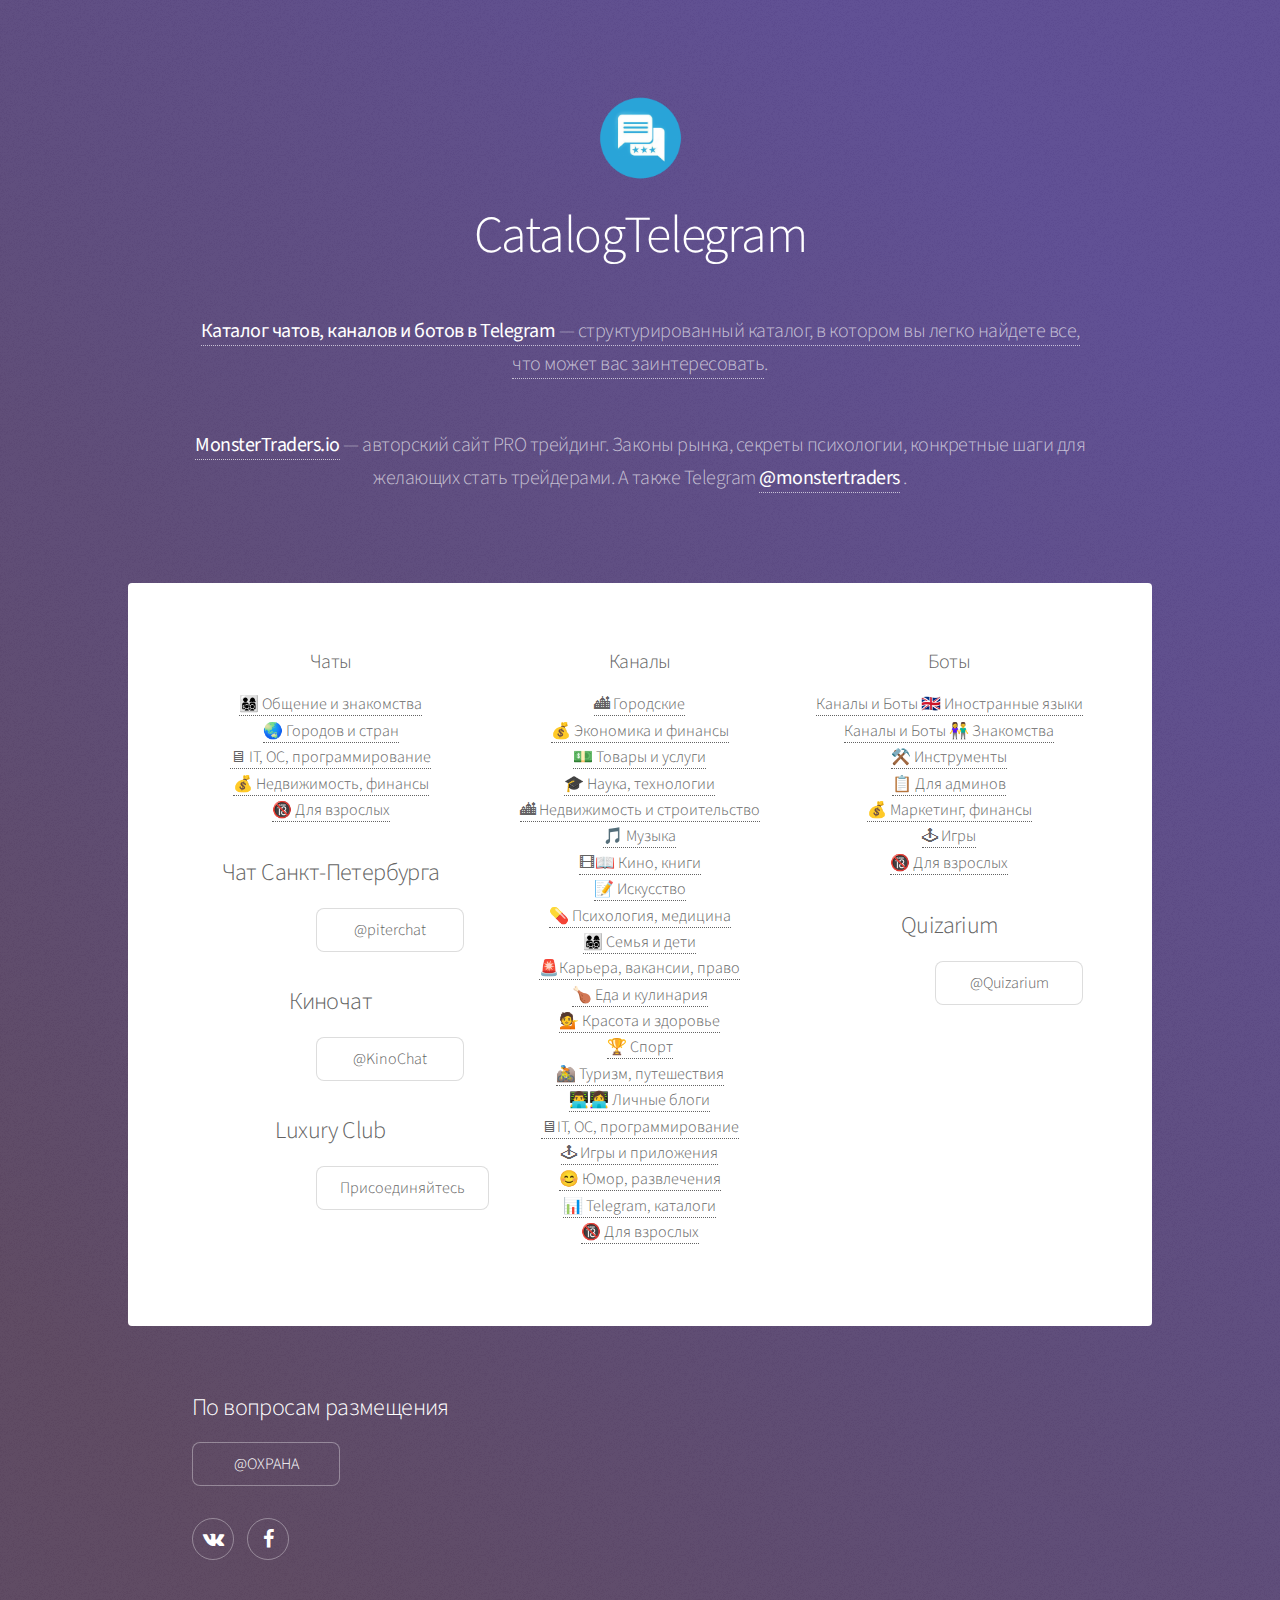
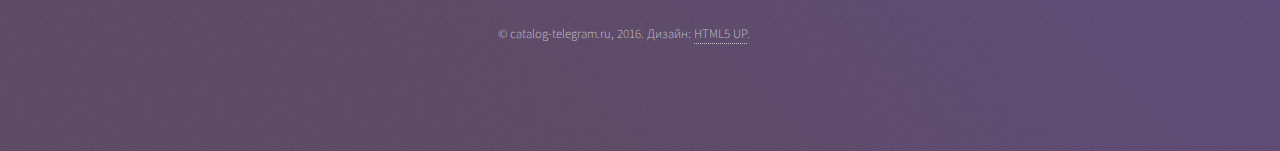
<file: index.html>
<!DOCTYPE HTML>
<!--
	Stellar by HTML5 UP
	html5up.net | @ajlkn
	Free for personal and commercial use under the CCA 3.0 license (html5up.net/license)

	Creared by @d00ker
-->
<html>
	<head>
		<title>Каталог чатов, каналов и ботов в Telegram</title>
		<meta charset="utf-8" />
		<meta name="viewport" content="width=device-width, initial-scale=1" />
		<meta name="yandex-verification" content="935786bd27b15aab" />
		<meta name="description" content="Каталог чатов каналов ботов Telegram">
		<link rel="shortcut icon" href="images/favicon.png" type="image/png">
		<!--[if lte IE 8]><script src="assets/js/ie/html5shiv.js"></script><![endif]-->
		<link rel="stylesheet" href="assets/css/main.css" />
		<!--[if lte IE 9]><link rel="stylesheet" href="assets/css/ie9.css" /><![endif]-->
		<!--[if lte IE 8]><link rel="stylesheet" href="assets/css/ie8.css" /><![endif]-->
	</head>
	<body>

		<!-- Wrapper -->
			<div id="wrapper">

				<!-- Header -->
					<header id="header" class="alt">
						<span class="logo"><img src="images/logo.png" alt="" width="85" /></span>
						<h1>CatalogTelegram</h1>
								<footer class="major">
									<p><a href="tg://resolve?domain=CatalogTelegram" target="_blank"><strong>Каталог чатов, каналов и ботов в Telegram</strong> &mdash; структурированный каталог, в котором вы легко найдете все, что может вас заинтересовать</a>.</p>
									<!-- <ul class="actions">
										<li><a href="tg://resolve?domain=CatalogTelegram" class="button" target="_blank">tg://resolve?domain=CatalogTelegram</a></li>
									</ul> -->
								</footer>
								<footer class="major">
									<p><a href="http://MonsterTraders.io" target="_blank"><strong>MonsterTraders.io</strong></a> — авторский сайт PRO трейдинг. Законы рынка, секреты психологии, конкретные шаги для желающих стать трейдерами. А также Telegram <a href="tg://resolve?domain=monstertraders" target="_blank"><strong>@monstertraders</strong></a> .</p>
									<!-- <ul class="actions">
										<li><a href="http://MonsterTraders.io" class="button" target="_blank">http://MonsterTraders.io</a></li>
									</ul> -->
								</footer>											
				</header>
				
				<!-- Main -->
					<div id="main">

						<!-- First Section -->
							<section id="first" class="main special">
								<ul class="features">
									<li>
										<!-- <span class="icon major style1 fa-code"></span> -->
										<h3>Чаты</h3>
										<p>
											<span class="features_item">
												<a class="wb_button" href="tg://resolve?domain=CatalogTelegram05" target="_blank"><span>👨‍👩‍👧‍👦 Общение и знакомства</span></a>
											</span>
											<span class="features_item">
												<a class="wb_button" href="tg://resolve?domain=CatalogTelegram02" target="_blank"><span>🌏 Городов и стран</span></a>
											</span>
											<span class="features_item">
												<a class="wb_button" href="tg://resolve?domain=CatalogTelegram03" target="_blank"><span>🖥 IT, ОС, программирование</span></a>
											</span>
											<span class="features_item">
												<a class="wb_button" href="tg://resolve?domain=CatalogTelegram10" target="_blank"><span>💰 Недвижимость, финансы</span></a>
											</span>
											<span class="features_item">
												<a class="wb_button" href="tg://resolve?domain=CatalogTelegram59" target="_blank"><span>🔞 Для взрослых</span></a>
											</span>																			
						<section>
							<h2>Чат Санкт-Петербурга</h2>
							<!-- <p><a href="tg://resolve?domain=piterchat" title="@piterchat">piterchat</a></p> -->
							<ul class="actions">
								<li><a href="tg://resolve?domain=piterchat" class="button" title="@piterchat" target="_blank">@piterchat</a></li>
							</a>
						</section>						
						<section>
							<h2>Киночат</h2>
							<!-- <p><a href="https://t.me/KinoChat" title="@KinoChat">KinoChat</a></p> -->
							<ul class="actions">
								<li><a href="https://t.me/KinoChat" class="button" title="@KinoChat" target="_blank">@KinoChat</a></li>
							</a>
						</section>					
						<section>
							<h2>Luxury Club</h2>
							<!-- <p><a href="https://t.me/+wzTqRELJibY0MmVi" title="Присоединяйтесь">Присоединяйтесь</a></p> -->
							<ul class="actions">
								<li><a href="https://t.me/+wzTqRELJibY0MmVi" class="button" title="Присоединяйтесь" target="_blank">Присоединяйтесь</a></li>
							</a>
						</section>														
										</p>
									</li>
									<li>
										<!-- <span class="icon major style3 fa-copy"></span> -->
										<h3>Каналы</h3>
										<p>
											<span class="features_item">
												<a class="wb_button" href="tg://resolve?domain=CatalogTelegram51" target="_blank"><span>🏙 Городские</span></a>
											</span>
											<span class="features_item">
												<a class="wb_button" href="tg://resolve?domain=CatalogTelegram27" target="_blank"><span>💰 Экономика и финансы</span></a>
											</span>
											<span class="features_item">
												<a class="wb_button" href="tg://resolve?domain=CatalogTelegram33" target="_blank"><span>💵 Товары и услуги</span></a>
											</span>
											<span class="features_item">
												<a class="wb_button" href="tg://resolve?domain=CatalogTelegram34" target="_blank"><span>🎓 Наука, технологии</span></a>
											</span>
											<span class="features_item">
												<a class="wb_button" href="tg://resolve?domain=CatalogTelegram18" target="_blank"><span>🏙 Недвижимость и строительство</span></a>
											</span>
											<span class="features_item">
												<a class="wb_button" href="tg://resolve?domain=CatalogTelegram20" target="_blank"><span>🎵 Музыка</span></a>
											</span>
											<span class="features_item">
												<a class="wb_button" href="tg://resolve?domain=CatalogTelegram21" target="_blank"><span>🎞📖 Кино, книги</span></a>
											</span>
											<span class="features_item">
												<a class="wb_button" href="tg://resolve?domain=CatalogTelegram32" target="_blank"><span>📝 Искусство</span></a>
											</span>
											<span class="features_item">
												<a class="wb_button" href="tg://resolve?domain=CatalogTelegram53" target="_blank"><span>💊 Психология, медицина</span></a>
											</span>
											<span class="features_item">
												<a class="wb_button" href="tg://resolve?domain=CatalogTelegram57" target="_blank"><span>👨‍👩‍👧‍👦 Семья и дети </span></a>
											</span>
											<span class="features_item">
												<a class="wb_button" href="tg://resolve?domain=CatalogTelegram38" target="_blank"><span>🚨Карьера, вакансии, право </span></a>
											</span>
											<span class="features_item">
												<a class="wb_button" href="tg://resolve?domain=CatalogTelegram35" target="_blank"><span>🍗 Еда и кулинария</span></a>
											</span>
											<span class="features_item">
												<a class="wb_button" href="tg://resolve?domain=CatalogTelegram37" target="_blank"><span>💁 Красота и здоровье</span></a>
											</span>
											<span class="features_item">
												<a class="wb_button" href="tg://resolve?domain=CatalogTelegram26" target="_blank"><span>🏆 Спорт</span></a>
											</span>
											<span class="features_item">
												<a class="wb_button" href="tg://resolve?domain=CatalogTelegram25" target="_blank"><span>🚵 Туризм, путешествия</span></a>
											</span>
											<span class="features_item">
												<a class="wb_button" href="tg://resolve?domain=CatalogTelegram54" target="_blank"><span>👨‍💻👩‍💻 Личные блоги </span></a>
											</span>
											<span class="features_item">
												<a class="wb_button" href="tg://resolve?domain=CatalogTelegram17" target="_blank"><span>🖥IT, ОС, программирование</span></a>
											</span>
											<span class="features_item">
												<a class="wb_button" href="tg://resolve?domain=CatalogTelegram19" target="_blank"><span>🕹 Игры и приложения</span></a>
											</span>
											<span class="features_item">
												<a class="wb_button" href="tg://resolve?domain=CatalogTelegram24" target="_blank"><span>😊 Юмор, развлечения </span></a>
											</span>
											<span class="features_item">
												<a class="wb_button" href="tg://resolve?domain=CatalogTelegram29" target="_blank"><span>📊 Telegram, каталоги</span></a>
											</span>
											<span class="features_item">
												<a class="wb_button" href="tg://resolve?domain=CatalogTelegram59" target="_blank"><span>🔞 Для взрослых</span></a>
											</span>													
											</p>
									</li>
									<li>
										<!-- <span class="icon major style5 fa-diamond"></span> -->
										<h3>Боты</h3>
										<p>
											<span class="features_item">
												<a class="wb_button" href="tg://resolve?domain=CatalogTelegram28" target="_blank"><span>Каналы и Боты 🇬🇧 Иностранные языки</span></a>
											</span>
											<span class="features_item">
												<a class="wb_button" href="tg://resolve?domain=CatalogTelegram36" target="_blank"><span>Каналы и Боты 👫 Знакомства</span></a>
											</span>
											<span class="features_item">
												<a class="wb_button" href="tg://resolve?domain=CatalogTelegram46" target="_blank"><span>⚒️ Инструменты</span></a>
											</span>
											<span class="features_item">
												<a class="wb_button" href="tg://resolve?domain=CatalogTelegram44" target="_blank"><span>📋 Для админов</span></a>
											</span>
											<span class="features_item">
												<a class="wb_button" href="tg://resolve?domain=CatalogTelegram48" target="_blank"><span>💰 Маркетинг, финансы</span></a>
											</span>
											<span class="features_item">
												<a class="wb_button" href="tg://resolve?domain=CatalogTelegram40" target="_blank"><span>🕹 Игры</span></a>
											</span>
											<span class="features_item">
												<a class="wb_button" href="tg://resolve?domain=CatalogTelegram59" target="_blank"><span>🔞 Для взрослых</span></a>
											</span>
						<section>
							<h2>Quizarium</h2>
							<!-- <p><a href="https://t.me/Quizarium" title="@Quizarium">Quizarium</a></p> -->
							<ul class="actions">
								<li><a href="https://t.me/Quizarium" class="button" title="@Quizarium" target="_blank">@Quizarium</a></li>
							</a>
						</section>											
										</p>
									</li>
								</ul>
							</section>

					</div>

				<!-- Footer -->
					<footer id="footer">
						<section>
							<h2>По вопросам размещения</h2>
							<!-- <p><a href="tg://resolve?domain=OXPAHA" title="@OXPAHA">@OXPAHA</a></p> -->
							<ul class="actions">
								<li><a href="tg://resolve?domain=OXPAHA" class="button" title="@OXPAHA" target="_blank">@OXPAHA</a></li>
							</ul>
							<ul class="icons">
								<li><a href="https://vk.com/catalogtelegram" class="icon fa-vk alt" target="_blank"><span class="label">VK</span></a></li>
								<li><a href="#" class="icon fa-facebook alt"><span class="label">Facebook</span></a></li>
							</ul>
						</section>
						<p class="copyright">&copy; catalog-telegram.ru, 2016. Дизайн: <a href="https://html5up.net">HTML5 UP</a>.</p>
					</footer>

			</div>

		<!-- Scripts -->
			<script src="assets/js/jquery.min.js"></script>
			<script src="assets/js/jquery.scrollex.min.js"></script>
			<script src="assets/js/jquery.scrolly.min.js"></script>
			<script src="assets/js/skel.min.js"></script>
			<script src="assets/js/util.js"></script>
			<!--[if lte IE 8]><script src="assets/js/ie/respond.min.js"></script><![endif]-->
			<script src="assets/js/main.js"></script>
			<!-- Yandex.Metrika counter -->
			<script type="text/javascript">
			    (function (d, w, c) {
			        (w[c] = w[c] || []).push(function() {
			            try {
			                w.yaCounter38374205 = new Ya.Metrika({
			                    id:38374205,
			                    clickmap:true,
			                    trackLinks:true,
			                    accurateTrackBounce:true,
			                    webvisor:true
			                });
			            } catch(e) { }
			        });

			        var n = d.getElementsByTagName("script")[0],
			            s = d.createElement("script"),
			            f = function () { n.parentNode.insertBefore(s, n); };
			        s.type = "text/javascript";
			        s.async = true;
			        s.src = "https://mc.yandex.ru/metrika/watch.js";

			        if (w.opera == "[object Opera]") {
			            d.addEventListener("DOMContentLoaded", f, false);
			        } else { f(); }
			    })(document, window, "yandex_metrika_callbacks");
			</script>
			<noscript><div><img src="https://mc.yandex.ru/watch/38374205" style="position:absolute; left:-9999px;" alt="" /></div></noscript>
			<!-- /Yandex.Metrika counter -->
	</body>
</html>
</file>
<file: assets/css/ie9.css>
/*
	Stellar by HTML5 UP
	html5up.net | @ajlkn
	Free for personal and commercial use under the CCA 3.0 license (html5up.net/license)
*/

/* Spotlight */

	.spotlight:after {
		content: '';
		display: block;
		clear: both;
	}

	.spotlight .content {
		float: left;
		width: 60%;
	}

	.spotlight .image {
		float: left;
	}

/* Features */

	.features:after {
		content: '';
		display: block;
		clear: both;
	}

	.features li {
		float: left;
	}

/* Statistics */

	.statistics {
		display: inline-block;
		width: auto;
	}

		.statistics:after {
			content: '';
			display: block;
			clear: both;
		}

		.statistics li {
			float: left;
			padding: 1.5em 2.5em;
		}

/* Footer */

	#footer > * {
		float: left;
	}

	#footer .copyright {
		clear: both;
	}
</file>
<file: assets/css/ie8.css>
/*
	Stellar by HTML5 UP
	html5up.net | @ajlkn
	Free for personal and commercial use under the CCA 3.0 license (html5up.net/license)
*/

/* Type */

	body {
		color: #ffffff;
	}

/* Button */

	.button {
		position: relative;
		border: solid 1px !important;
	}

		.button.special {
			border: none !important;
		}

/* Icon */

	.icon.major {
		-ms-behavior: url("assets/js/ie/PIE.htc");
	}

		.icon.major:before {
			font-size: 4em;
			border: 0;
		}

/* Spotlight */

	.spotlight .image {
		position: relative;
		-ms-behavior: url("assets/js/ie/PIE.htc");
	}

		.spotlight .image img {
			position: relative;
			-ms-behavior: url("assets/js/ie/PIE.htc");
		}

/* Features */

	.features li {
		width: 29%;
	}

/* Footer */

	#footer > * {
		width: 50%;
		margin-left: 0;
	}

/* Main */

	#main > .main > .image.main:first-child {
		margin-top: 0;
		margin-left: 0;
		width: 100%;
	}
</file>
<file: assets/css/main.css>
@import url(font-awesome.min.css);
@import "https://fonts.googleapis.com/css?family=Source+Sans+Pro:300,400";

/*
	Stellar by HTML5 UP
	html5up.net | @ajlkn
	Free for personal and commercial use under the CCA 3.0 license (html5up.net/license)
*/

/* Reset */

	html, body, div, span, applet, object, iframe, h1, h2, h3, h4, h5, h6, p, blockquote, pre, a, abbr, acronym, address, big, cite, code, del, dfn, em, img, ins, kbd, q, s, samp, small, strike, strong, sub, sup, tt, var, b, u, i, center, dl, dt, dd, ol, ul, li, fieldset, form, label, legend, table, caption, tbody, tfoot, thead, tr, th, td, article, aside, canvas, details, embed, figure, figcaption, footer, header, hgroup, menu, nav, output, ruby, section, summary, time, mark, audio, video {
		margin: 0;
		padding: 0;
		border: 0;
		font-size: 100%;
		font: inherit;
		vertical-align: baseline;
	}

	article, aside, details, figcaption, figure, footer, header, hgroup, menu, nav, section {
		display: block;
	}

	body {
		line-height: 1;
	}

	ol, ul {
		list-style: none;
	}

	blockquote, q {
		quotes: none;
	}

	blockquote:before, blockquote:after, q:before, q:after {
		content: '';
		content: none;
	}

	table {
		border-collapse: collapse;
		border-spacing: 0;
	}

	body {
		-webkit-text-size-adjust: none;
	}

/* Box Model */

	*, *:before, *:after {
		-moz-box-sizing: border-box;
		-webkit-box-sizing: border-box;
		box-sizing: border-box;
	}

/* Grid */

	.row {
		border-bottom: solid 1px transparent;
		-moz-box-sizing: border-box;
		-webkit-box-sizing: border-box;
		box-sizing: border-box;
	}

	.row > * {
		float: left;
		-moz-box-sizing: border-box;
		-webkit-box-sizing: border-box;
		box-sizing: border-box;
	}

	.row:after, .row:before {
		content: '';
		display: block;
		clear: both;
		height: 0;
	}

	.row.uniform > * > :first-child {
		margin-top: 0;
	}

	.row.uniform > * > :last-child {
		margin-bottom: 0;
	}

	.row.\30 \25 > * {
		padding: 0 0 0 0em;
	}

	.row.\30 \25 {
		margin: 0 0 -1px 0em;
	}

	.row.uniform.\30 \25 > * {
		padding: 0em 0 0 0em;
	}

	.row.uniform.\30 \25 {
		margin: 0em 0 -1px 0em;
	}

	.row > * {
		padding: 0 0 0 1.5em;
	}

	.row {
		margin: 0 0 -1px -1.5em;
	}

	.row.uniform > * {
		padding: 1.5em 0 0 1.5em;
	}

	.row.uniform {
		margin: -1.5em 0 -1px -1.5em;
	}

	.row.\32 00\25 > * {
		padding: 0 0 0 3em;
	}

	.row.\32 00\25 {
		margin: 0 0 -1px -3em;
	}

	.row.uniform.\32 00\25 > * {
		padding: 3em 0 0 3em;
	}

	.row.uniform.\32 00\25 {
		margin: -3em 0 -1px -3em;
	}

	.row.\31 50\25 > * {
		padding: 0 0 0 2.25em;
	}

	.row.\31 50\25 {
		margin: 0 0 -1px -2.25em;
	}

	.row.uniform.\31 50\25 > * {
		padding: 2.25em 0 0 2.25em;
	}

	.row.uniform.\31 50\25 {
		margin: -2.25em 0 -1px -2.25em;
	}

	.row.\35 0\25 > * {
		padding: 0 0 0 0.75em;
	}

	.row.\35 0\25 {
		margin: 0 0 -1px -0.75em;
	}

	.row.uniform.\35 0\25 > * {
		padding: 0.75em 0 0 0.75em;
	}

	.row.uniform.\35 0\25 {
		margin: -0.75em 0 -1px -0.75em;
	}

	.row.\32 5\25 > * {
		padding: 0 0 0 0.375em;
	}

	.row.\32 5\25 {
		margin: 0 0 -1px -0.375em;
	}

	.row.uniform.\32 5\25 > * {
		padding: 0.375em 0 0 0.375em;
	}

	.row.uniform.\32 5\25 {
		margin: -0.375em 0 -1px -0.375em;
	}

	.\31 2u, .\31 2u\24 {
		width: 100%;
		clear: none;
		margin-left: 0;
	}

	.\31 1u, .\31 1u\24 {
		width: 91.6666666667%;
		clear: none;
		margin-left: 0;
	}

	.\31 0u, .\31 0u\24 {
		width: 83.3333333333%;
		clear: none;
		margin-left: 0;
	}

	.\39 u, .\39 u\24 {
		width: 75%;
		clear: none;
		margin-left: 0;
	}

	.\38 u, .\38 u\24 {
		width: 66.6666666667%;
		clear: none;
		margin-left: 0;
	}

	.\37 u, .\37 u\24 {
		width: 58.3333333333%;
		clear: none;
		margin-left: 0;
	}

	.\36 u, .\36 u\24 {
		width: 50%;
		clear: none;
		margin-left: 0;
	}

	.\35 u, .\35 u\24 {
		width: 41.6666666667%;
		clear: none;
		margin-left: 0;
	}

	.\34 u, .\34 u\24 {
		width: 33.3333333333%;
		clear: none;
		margin-left: 0;
	}

	.\33 u, .\33 u\24 {
		width: 25%;
		clear: none;
		margin-left: 0;
	}

	.\32 u, .\32 u\24 {
		width: 16.6666666667%;
		clear: none;
		margin-left: 0;
	}

	.\31 u, .\31 u\24 {
		width: 8.3333333333%;
		clear: none;
		margin-left: 0;
	}

	.\31 2u\24 + *,
	.\31 1u\24 + *,
	.\31 0u\24 + *,
	.\39 u\24 + *,
	.\38 u\24 + *,
	.\37 u\24 + *,
	.\36 u\24 + *,
	.\35 u\24 + *,
	.\34 u\24 + *,
	.\33 u\24 + *,
	.\32 u\24 + *,
	.\31 u\24 + * {
		clear: left;
	}

	.\-11u {
		margin-left: 91.66667%;
	}

	.\-10u {
		margin-left: 83.33333%;
	}

	.\-9u {
		margin-left: 75%;
	}

	.\-8u {
		margin-left: 66.66667%;
	}

	.\-7u {
		margin-left: 58.33333%;
	}

	.\-6u {
		margin-left: 50%;
	}

	.\-5u {
		margin-left: 41.66667%;
	}

	.\-4u {
		margin-left: 33.33333%;
	}

	.\-3u {
		margin-left: 25%;
	}

	.\-2u {
		margin-left: 16.66667%;
	}

	.\-1u {
		margin-left: 8.33333%;
	}

	@media screen and (max-width: 1680px) {

		.row > * {
			padding: 0 0 0 1.5em;
		}

		.row {
			margin: 0 0 -1px -1.5em;
		}

		.row.uniform > * {
			padding: 1.5em 0 0 1.5em;
		}

		.row.uniform {
			margin: -1.5em 0 -1px -1.5em;
		}

		.row.\32 00\25 > * {
			padding: 0 0 0 3em;
		}

		.row.\32 00\25 {
			margin: 0 0 -1px -3em;
		}

		.row.uniform.\32 00\25 > * {
			padding: 3em 0 0 3em;
		}

		.row.uniform.\32 00\25 {
			margin: -3em 0 -1px -3em;
		}

		.row.\31 50\25 > * {
			padding: 0 0 0 2.25em;
		}

		.row.\31 50\25 {
			margin: 0 0 -1px -2.25em;
		}

		.row.uniform.\31 50\25 > * {
			padding: 2.25em 0 0 2.25em;
		}

		.row.uniform.\31 50\25 {
			margin: -2.25em 0 -1px -2.25em;
		}

		.row.\35 0\25 > * {
			padding: 0 0 0 0.75em;
		}

		.row.\35 0\25 {
			margin: 0 0 -1px -0.75em;
		}

		.row.uniform.\35 0\25 > * {
			padding: 0.75em 0 0 0.75em;
		}

		.row.uniform.\35 0\25 {
			margin: -0.75em 0 -1px -0.75em;
		}

		.row.\32 5\25 > * {
			padding: 0 0 0 0.375em;
		}

		.row.\32 5\25 {
			margin: 0 0 -1px -0.375em;
		}

		.row.uniform.\32 5\25 > * {
			padding: 0.375em 0 0 0.375em;
		}

		.row.uniform.\32 5\25 {
			margin: -0.375em 0 -1px -0.375em;
		}

		.\31 2u\28xlarge\29, .\31 2u\24\28xlarge\29 {
			width: 100%;
			clear: none;
			margin-left: 0;
		}

		.\31 1u\28xlarge\29, .\31 1u\24\28xlarge\29 {
			width: 91.6666666667%;
			clear: none;
			margin-left: 0;
		}

		.\31 0u\28xlarge\29, .\31 0u\24\28xlarge\29 {
			width: 83.3333333333%;
			clear: none;
			margin-left: 0;
		}

		.\39 u\28xlarge\29, .\39 u\24\28xlarge\29 {
			width: 75%;
			clear: none;
			margin-left: 0;
		}

		.\38 u\28xlarge\29, .\38 u\24\28xlarge\29 {
			width: 66.6666666667%;
			clear: none;
			margin-left: 0;
		}

		.\37 u\28xlarge\29, .\37 u\24\28xlarge\29 {
			width: 58.3333333333%;
			clear: none;
			margin-left: 0;
		}

		.\36 u\28xlarge\29, .\36 u\24\28xlarge\29 {
			width: 50%;
			clear: none;
			margin-left: 0;
		}

		.\35 u\28xlarge\29, .\35 u\24\28xlarge\29 {
			width: 41.6666666667%;
			clear: none;
			margin-left: 0;
		}

		.\34 u\28xlarge\29, .\34 u\24\28xlarge\29 {
			width: 33.3333333333%;
			clear: none;
			margin-left: 0;
		}

		.\33 u\28xlarge\29, .\33 u\24\28xlarge\29 {
			width: 25%;
			clear: none;
			margin-left: 0;
		}

		.\32 u\28xlarge\29, .\32 u\24\28xlarge\29 {
			width: 16.6666666667%;
			clear: none;
			margin-left: 0;
		}

		.\31 u\28xlarge\29, .\31 u\24\28xlarge\29 {
			width: 8.3333333333%;
			clear: none;
			margin-left: 0;
		}

		.\31 2u\24\28xlarge\29 + *,
		.\31 1u\24\28xlarge\29 + *,
		.\31 0u\24\28xlarge\29 + *,
		.\39 u\24\28xlarge\29 + *,
		.\38 u\24\28xlarge\29 + *,
		.\37 u\24\28xlarge\29 + *,
		.\36 u\24\28xlarge\29 + *,
		.\35 u\24\28xlarge\29 + *,
		.\34 u\24\28xlarge\29 + *,
		.\33 u\24\28xlarge\29 + *,
		.\32 u\24\28xlarge\29 + *,
		.\31 u\24\28xlarge\29 + * {
			clear: left;
		}

		.\-11u\28xlarge\29 {
			margin-left: 91.66667%;
		}

		.\-10u\28xlarge\29 {
			margin-left: 83.33333%;
		}

		.\-9u\28xlarge\29 {
			margin-left: 75%;
		}

		.\-8u\28xlarge\29 {
			margin-left: 66.66667%;
		}

		.\-7u\28xlarge\29 {
			margin-left: 58.33333%;
		}

		.\-6u\28xlarge\29 {
			margin-left: 50%;
		}

		.\-5u\28xlarge\29 {
			margin-left: 41.66667%;
		}

		.\-4u\28xlarge\29 {
			margin-left: 33.33333%;
		}

		.\-3u\28xlarge\29 {
			margin-left: 25%;
		}

		.\-2u\28xlarge\29 {
			margin-left: 16.66667%;
		}

		.\-1u\28xlarge\29 {
			margin-left: 8.33333%;
		}

	}

	@media screen and (max-width: 1280px) {

		.row > * {
			padding: 0 0 0 1.5em;
		}

		.row {
			margin: 0 0 -1px -1.5em;
		}

		.row.uniform > * {
			padding: 1.5em 0 0 1.5em;
		}

		.row.uniform {
			margin: -1.5em 0 -1px -1.5em;
		}

		.row.\32 00\25 > * {
			padding: 0 0 0 3em;
		}

		.row.\32 00\25 {
			margin: 0 0 -1px -3em;
		}

		.row.uniform.\32 00\25 > * {
			padding: 3em 0 0 3em;
		}

		.row.uniform.\32 00\25 {
			margin: -3em 0 -1px -3em;
		}

		.row.\31 50\25 > * {
			padding: 0 0 0 2.25em;
		}

		.row.\31 50\25 {
			margin: 0 0 -1px -2.25em;
		}

		.row.uniform.\31 50\25 > * {
			padding: 2.25em 0 0 2.25em;
		}

		.row.uniform.\31 50\25 {
			margin: -2.25em 0 -1px -2.25em;
		}

		.row.\35 0\25 > * {
			padding: 0 0 0 0.75em;
		}

		.row.\35 0\25 {
			margin: 0 0 -1px -0.75em;
		}

		.row.uniform.\35 0\25 > * {
			padding: 0.75em 0 0 0.75em;
		}

		.row.uniform.\35 0\25 {
			margin: -0.75em 0 -1px -0.75em;
		}

		.row.\32 5\25 > * {
			padding: 0 0 0 0.375em;
		}

		.row.\32 5\25 {
			margin: 0 0 -1px -0.375em;
		}

		.row.uniform.\32 5\25 > * {
			padding: 0.375em 0 0 0.375em;
		}

		.row.uniform.\32 5\25 {
			margin: -0.375em 0 -1px -0.375em;
		}

		.\31 2u\28large\29, .\31 2u\24\28large\29 {
			width: 100%;
			clear: none;
			margin-left: 0;
		}

		.\31 1u\28large\29, .\31 1u\24\28large\29 {
			width: 91.6666666667%;
			clear: none;
			margin-left: 0;
		}

		.\31 0u\28large\29, .\31 0u\24\28large\29 {
			width: 83.3333333333%;
			clear: none;
			margin-left: 0;
		}

		.\39 u\28large\29, .\39 u\24\28large\29 {
			width: 75%;
			clear: none;
			margin-left: 0;
		}

		.\38 u\28large\29, .\38 u\24\28large\29 {
			width: 66.6666666667%;
			clear: none;
			margin-left: 0;
		}

		.\37 u\28large\29, .\37 u\24\28large\29 {
			width: 58.3333333333%;
			clear: none;
			margin-left: 0;
		}

		.\36 u\28large\29, .\36 u\24\28large\29 {
			width: 50%;
			clear: none;
			margin-left: 0;
		}

		.\35 u\28large\29, .\35 u\24\28large\29 {
			width: 41.6666666667%;
			clear: none;
			margin-left: 0;
		}

		.\34 u\28large\29, .\34 u\24\28large\29 {
			width: 33.3333333333%;
			clear: none;
			margin-left: 0;
		}

		.\33 u\28large\29, .\33 u\24\28large\29 {
			width: 25%;
			clear: none;
			margin-left: 0;
		}

		.\32 u\28large\29, .\32 u\24\28large\29 {
			width: 16.6666666667%;
			clear: none;
			margin-left: 0;
		}

		.\31 u\28large\29, .\31 u\24\28large\29 {
			width: 8.3333333333%;
			clear: none;
			margin-left: 0;
		}

		.\31 2u\24\28large\29 + *,
		.\31 1u\24\28large\29 + *,
		.\31 0u\24\28large\29 + *,
		.\39 u\24\28large\29 + *,
		.\38 u\24\28large\29 + *,
		.\37 u\24\28large\29 + *,
		.\36 u\24\28large\29 + *,
		.\35 u\24\28large\29 + *,
		.\34 u\24\28large\29 + *,
		.\33 u\24\28large\29 + *,
		.\32 u\24\28large\29 + *,
		.\31 u\24\28large\29 + * {
			clear: left;
		}

		.\-11u\28large\29 {
			margin-left: 91.66667%;
		}

		.\-10u\28large\29 {
			margin-left: 83.33333%;
		}

		.\-9u\28large\29 {
			margin-left: 75%;
		}

		.\-8u\28large\29 {
			margin-left: 66.66667%;
		}

		.\-7u\28large\29 {
			margin-left: 58.33333%;
		}

		.\-6u\28large\29 {
			margin-left: 50%;
		}

		.\-5u\28large\29 {
			margin-left: 41.66667%;
		}

		.\-4u\28large\29 {
			margin-left: 33.33333%;
		}

		.\-3u\28large\29 {
			margin-left: 25%;
		}

		.\-2u\28large\29 {
			margin-left: 16.66667%;
		}

		.\-1u\28large\29 {
			margin-left: 8.33333%;
		}

	}

	@media screen and (max-width: 980px) {

		.row > * {
			padding: 0 0 0 1.5em;
		}

		.row {
			margin: 0 0 -1px -1.5em;
		}

		.row.uniform > * {
			padding: 1.5em 0 0 1.5em;
		}

		.row.uniform {
			margin: -1.5em 0 -1px -1.5em;
		}

		.row.\32 00\25 > * {
			padding: 0 0 0 3em;
		}

		.row.\32 00\25 {
			margin: 0 0 -1px -3em;
		}

		.row.uniform.\32 00\25 > * {
			padding: 3em 0 0 3em;
		}

		.row.uniform.\32 00\25 {
			margin: -3em 0 -1px -3em;
		}

		.row.\31 50\25 > * {
			padding: 0 0 0 2.25em;
		}

		.row.\31 50\25 {
			margin: 0 0 -1px -2.25em;
		}

		.row.uniform.\31 50\25 > * {
			padding: 2.25em 0 0 2.25em;
		}

		.row.uniform.\31 50\25 {
			margin: -2.25em 0 -1px -2.25em;
		}

		.row.\35 0\25 > * {
			padding: 0 0 0 0.75em;
		}

		.row.\35 0\25 {
			margin: 0 0 -1px -0.75em;
		}

		.row.uniform.\35 0\25 > * {
			padding: 0.75em 0 0 0.75em;
		}

		.row.uniform.\35 0\25 {
			margin: -0.75em 0 -1px -0.75em;
		}

		.row.\32 5\25 > * {
			padding: 0 0 0 0.375em;
		}

		.row.\32 5\25 {
			margin: 0 0 -1px -0.375em;
		}

		.row.uniform.\32 5\25 > * {
			padding: 0.375em 0 0 0.375em;
		}

		.row.uniform.\32 5\25 {
			margin: -0.375em 0 -1px -0.375em;
		}

		.\31 2u\28medium\29, .\31 2u\24\28medium\29 {
			width: 100%;
			clear: none;
			margin-left: 0;
		}

		.\31 1u\28medium\29, .\31 1u\24\28medium\29 {
			width: 91.6666666667%;
			clear: none;
			margin-left: 0;
		}

		.\31 0u\28medium\29, .\31 0u\24\28medium\29 {
			width: 83.3333333333%;
			clear: none;
			margin-left: 0;
		}

		.\39 u\28medium\29, .\39 u\24\28medium\29 {
			width: 75%;
			clear: none;
			margin-left: 0;
		}

		.\38 u\28medium\29, .\38 u\24\28medium\29 {
			width: 66.6666666667%;
			clear: none;
			margin-left: 0;
		}

		.\37 u\28medium\29, .\37 u\24\28medium\29 {
			width: 58.3333333333%;
			clear: none;
			margin-left: 0;
		}

		.\36 u\28medium\29, .\36 u\24\28medium\29 {
			width: 50%;
			clear: none;
			margin-left: 0;
		}

		.\35 u\28medium\29, .\35 u\24\28medium\29 {
			width: 41.6666666667%;
			clear: none;
			margin-left: 0;
		}

		.\34 u\28medium\29, .\34 u\24\28medium\29 {
			width: 33.3333333333%;
			clear: none;
			margin-left: 0;
		}

		.\33 u\28medium\29, .\33 u\24\28medium\29 {
			width: 25%;
			clear: none;
			margin-left: 0;
		}

		.\32 u\28medium\29, .\32 u\24\28medium\29 {
			width: 16.6666666667%;
			clear: none;
			margin-left: 0;
		}

		.\31 u\28medium\29, .\31 u\24\28medium\29 {
			width: 8.3333333333%;
			clear: none;
			margin-left: 0;
		}

		.\31 2u\24\28medium\29 + *,
		.\31 1u\24\28medium\29 + *,
		.\31 0u\24\28medium\29 + *,
		.\39 u\24\28medium\29 + *,
		.\38 u\24\28medium\29 + *,
		.\37 u\24\28medium\29 + *,
		.\36 u\24\28medium\29 + *,
		.\35 u\24\28medium\29 + *,
		.\34 u\24\28medium\29 + *,
		.\33 u\24\28medium\29 + *,
		.\32 u\24\28medium\29 + *,
		.\31 u\24\28medium\29 + * {
			clear: left;
		}

		.\-11u\28medium\29 {
			margin-left: 91.66667%;
		}

		.\-10u\28medium\29 {
			margin-left: 83.33333%;
		}

		.\-9u\28medium\29 {
			margin-left: 75%;
		}

		.\-8u\28medium\29 {
			margin-left: 66.66667%;
		}

		.\-7u\28medium\29 {
			margin-left: 58.33333%;
		}

		.\-6u\28medium\29 {
			margin-left: 50%;
		}

		.\-5u\28medium\29 {
			margin-left: 41.66667%;
		}

		.\-4u\28medium\29 {
			margin-left: 33.33333%;
		}

		.\-3u\28medium\29 {
			margin-left: 25%;
		}

		.\-2u\28medium\29 {
			margin-left: 16.66667%;
		}

		.\-1u\28medium\29 {
			margin-left: 8.33333%;
		}

	}

	@media screen and (max-width: 736px) {

		.row > * {
			padding: 0 0 0 1em;
		}

		.row {
			margin: 0 0 -1px -1em;
		}

		.row.uniform > * {
			padding: 1em 0 0 1em;
		}

		.row.uniform {
			margin: -1em 0 -1px -1em;
		}

		.row.\32 00\25 > * {
			padding: 0 0 0 2em;
		}

		.row.\32 00\25 {
			margin: 0 0 -1px -2em;
		}

		.row.uniform.\32 00\25 > * {
			padding: 2em 0 0 2em;
		}

		.row.uniform.\32 00\25 {
			margin: -2em 0 -1px -2em;
		}

		.row.\31 50\25 > * {
			padding: 0 0 0 1.5em;
		}

		.row.\31 50\25 {
			margin: 0 0 -1px -1.5em;
		}

		.row.uniform.\31 50\25 > * {
			padding: 1.5em 0 0 1.5em;
		}

		.row.uniform.\31 50\25 {
			margin: -1.5em 0 -1px -1.5em;
		}

		.row.\35 0\25 > * {
			padding: 0 0 0 0.5em;
		}

		.row.\35 0\25 {
			margin: 0 0 -1px -0.5em;
		}

		.row.uniform.\35 0\25 > * {
			padding: 0.5em 0 0 0.5em;
		}

		.row.uniform.\35 0\25 {
			margin: -0.5em 0 -1px -0.5em;
		}

		.row.\32 5\25 > * {
			padding: 0 0 0 0.25em;
		}

		.row.\32 5\25 {
			margin: 0 0 -1px -0.25em;
		}

		.row.uniform.\32 5\25 > * {
			padding: 0.25em 0 0 0.25em;
		}

		.row.uniform.\32 5\25 {
			margin: -0.25em 0 -1px -0.25em;
		}

		.\31 2u\28small\29, .\31 2u\24\28small\29 {
			width: 100%;
			clear: none;
			margin-left: 0;
		}

		.\31 1u\28small\29, .\31 1u\24\28small\29 {
			width: 91.6666666667%;
			clear: none;
			margin-left: 0;
		}

		.\31 0u\28small\29, .\31 0u\24\28small\29 {
			width: 83.3333333333%;
			clear: none;
			margin-left: 0;
		}

		.\39 u\28small\29, .\39 u\24\28small\29 {
			width: 75%;
			clear: none;
			margin-left: 0;
		}

		.\38 u\28small\29, .\38 u\24\28small\29 {
			width: 66.6666666667%;
			clear: none;
			margin-left: 0;
		}

		.\37 u\28small\29, .\37 u\24\28small\29 {
			width: 58.3333333333%;
			clear: none;
			margin-left: 0;
		}

		.\36 u\28small\29, .\36 u\24\28small\29 {
			width: 50%;
			clear: none;
			margin-left: 0;
		}

		.\35 u\28small\29, .\35 u\24\28small\29 {
			width: 41.6666666667%;
			clear: none;
			margin-left: 0;
		}

		.\34 u\28small\29, .\34 u\24\28small\29 {
			width: 33.3333333333%;
			clear: none;
			margin-left: 0;
		}

		.\33 u\28small\29, .\33 u\24\28small\29 {
			width: 25%;
			clear: none;
			margin-left: 0;
		}

		.\32 u\28small\29, .\32 u\24\28small\29 {
			width: 16.6666666667%;
			clear: none;
			margin-left: 0;
		}

		.\31 u\28small\29, .\31 u\24\28small\29 {
			width: 8.3333333333%;
			clear: none;
			margin-left: 0;
		}

		.\31 2u\24\28small\29 + *,
		.\31 1u\24\28small\29 + *,
		.\31 0u\24\28small\29 + *,
		.\39 u\24\28small\29 + *,
		.\38 u\24\28small\29 + *,
		.\37 u\24\28small\29 + *,
		.\36 u\24\28small\29 + *,
		.\35 u\24\28small\29 + *,
		.\34 u\24\28small\29 + *,
		.\33 u\24\28small\29 + *,
		.\32 u\24\28small\29 + *,
		.\31 u\24\28small\29 + * {
			clear: left;
		}

		.\-11u\28small\29 {
			margin-left: 91.66667%;
		}

		.\-10u\28small\29 {
			margin-left: 83.33333%;
		}

		.\-9u\28small\29 {
			margin-left: 75%;
		}

		.\-8u\28small\29 {
			margin-left: 66.66667%;
		}

		.\-7u\28small\29 {
			margin-left: 58.33333%;
		}

		.\-6u\28small\29 {
			margin-left: 50%;
		}

		.\-5u\28small\29 {
			margin-left: 41.66667%;
		}

		.\-4u\28small\29 {
			margin-left: 33.33333%;
		}

		.\-3u\28small\29 {
			margin-left: 25%;
		}

		.\-2u\28small\29 {
			margin-left: 16.66667%;
		}

		.\-1u\28small\29 {
			margin-left: 8.33333%;
		}

	}

	@media screen and (max-width: 480px) {

		.row > * {
			padding: 0 0 0 1em;
		}

		.row {
			margin: 0 0 -1px -1em;
		}

		.row.uniform > * {
			padding: 1em 0 0 1em;
		}

		.row.uniform {
			margin: -1em 0 -1px -1em;
		}

		.row.\32 00\25 > * {
			padding: 0 0 0 2em;
		}

		.row.\32 00\25 {
			margin: 0 0 -1px -2em;
		}

		.row.uniform.\32 00\25 > * {
			padding: 2em 0 0 2em;
		}

		.row.uniform.\32 00\25 {
			margin: -2em 0 -1px -2em;
		}

		.row.\31 50\25 > * {
			padding: 0 0 0 1.5em;
		}

		.row.\31 50\25 {
			margin: 0 0 -1px -1.5em;
		}

		.row.uniform.\31 50\25 > * {
			padding: 1.5em 0 0 1.5em;
		}

		.row.uniform.\31 50\25 {
			margin: -1.5em 0 -1px -1.5em;
		}

		.row.\35 0\25 > * {
			padding: 0 0 0 0.5em;
		}

		.row.\35 0\25 {
			margin: 0 0 -1px -0.5em;
		}

		.row.uniform.\35 0\25 > * {
			padding: 0.5em 0 0 0.5em;
		}

		.row.uniform.\35 0\25 {
			margin: -0.5em 0 -1px -0.5em;
		}

		.row.\32 5\25 > * {
			padding: 0 0 0 0.25em;
		}

		.row.\32 5\25 {
			margin: 0 0 -1px -0.25em;
		}

		.row.uniform.\32 5\25 > * {
			padding: 0.25em 0 0 0.25em;
		}

		.row.uniform.\32 5\25 {
			margin: -0.25em 0 -1px -0.25em;
		}

		.\31 2u\28xsmall\29, .\31 2u\24\28xsmall\29 {
			width: 100%;
			clear: none;
			margin-left: 0;
		}

		.\31 1u\28xsmall\29, .\31 1u\24\28xsmall\29 {
			width: 91.6666666667%;
			clear: none;
			margin-left: 0;
		}

		.\31 0u\28xsmall\29, .\31 0u\24\28xsmall\29 {
			width: 83.3333333333%;
			clear: none;
			margin-left: 0;
		}

		.\39 u\28xsmall\29, .\39 u\24\28xsmall\29 {
			width: 75%;
			clear: none;
			margin-left: 0;
		}

		.\38 u\28xsmall\29, .\38 u\24\28xsmall\29 {
			width: 66.6666666667%;
			clear: none;
			margin-left: 0;
		}

		.\37 u\28xsmall\29, .\37 u\24\28xsmall\29 {
			width: 58.3333333333%;
			clear: none;
			margin-left: 0;
		}

		.\36 u\28xsmall\29, .\36 u\24\28xsmall\29 {
			width: 50%;
			clear: none;
			margin-left: 0;
		}

		.\35 u\28xsmall\29, .\35 u\24\28xsmall\29 {
			width: 41.6666666667%;
			clear: none;
			margin-left: 0;
		}

		.\34 u\28xsmall\29, .\34 u\24\28xsmall\29 {
			width: 33.3333333333%;
			clear: none;
			margin-left: 0;
		}

		.\33 u\28xsmall\29, .\33 u\24\28xsmall\29 {
			width: 25%;
			clear: none;
			margin-left: 0;
		}

		.\32 u\28xsmall\29, .\32 u\24\28xsmall\29 {
			width: 16.6666666667%;
			clear: none;
			margin-left: 0;
		}

		.\31 u\28xsmall\29, .\31 u\24\28xsmall\29 {
			width: 8.3333333333%;
			clear: none;
			margin-left: 0;
		}

		.\31 2u\24\28xsmall\29 + *,
		.\31 1u\24\28xsmall\29 + *,
		.\31 0u\24\28xsmall\29 + *,
		.\39 u\24\28xsmall\29 + *,
		.\38 u\24\28xsmall\29 + *,
		.\37 u\24\28xsmall\29 + *,
		.\36 u\24\28xsmall\29 + *,
		.\35 u\24\28xsmall\29 + *,
		.\34 u\24\28xsmall\29 + *,
		.\33 u\24\28xsmall\29 + *,
		.\32 u\24\28xsmall\29 + *,
		.\31 u\24\28xsmall\29 + * {
			clear: left;
		}

		.\-11u\28xsmall\29 {
			margin-left: 91.66667%;
		}

		.\-10u\28xsmall\29 {
			margin-left: 83.33333%;
		}

		.\-9u\28xsmall\29 {
			margin-left: 75%;
		}

		.\-8u\28xsmall\29 {
			margin-left: 66.66667%;
		}

		.\-7u\28xsmall\29 {
			margin-left: 58.33333%;
		}

		.\-6u\28xsmall\29 {
			margin-left: 50%;
		}

		.\-5u\28xsmall\29 {
			margin-left: 41.66667%;
		}

		.\-4u\28xsmall\29 {
			margin-left: 33.33333%;
		}

		.\-3u\28xsmall\29 {
			margin-left: 25%;
		}

		.\-2u\28xsmall\29 {
			margin-left: 16.66667%;
		}

		.\-1u\28xsmall\29 {
			margin-left: 8.33333%;
		}

	}

	@media screen and (max-width: 360px) {

		.row > * {
			padding: 0 0 0 1em;
		}

		.row {
			margin: 0 0 -1px -1em;
		}

		.row.uniform > * {
			padding: 1em 0 0 1em;
		}

		.row.uniform {
			margin: -1em 0 -1px -1em;
		}

		.row.\32 00\25 > * {
			padding: 0 0 0 2em;
		}

		.row.\32 00\25 {
			margin: 0 0 -1px -2em;
		}

		.row.uniform.\32 00\25 > * {
			padding: 2em 0 0 2em;
		}

		.row.uniform.\32 00\25 {
			margin: -2em 0 -1px -2em;
		}

		.row.\31 50\25 > * {
			padding: 0 0 0 1.5em;
		}

		.row.\31 50\25 {
			margin: 0 0 -1px -1.5em;
		}

		.row.uniform.\31 50\25 > * {
			padding: 1.5em 0 0 1.5em;
		}

		.row.uniform.\31 50\25 {
			margin: -1.5em 0 -1px -1.5em;
		}

		.row.\35 0\25 > * {
			padding: 0 0 0 0.5em;
		}

		.row.\35 0\25 {
			margin: 0 0 -1px -0.5em;
		}

		.row.uniform.\35 0\25 > * {
			padding: 0.5em 0 0 0.5em;
		}

		.row.uniform.\35 0\25 {
			margin: -0.5em 0 -1px -0.5em;
		}

		.row.\32 5\25 > * {
			padding: 0 0 0 0.25em;
		}

		.row.\32 5\25 {
			margin: 0 0 -1px -0.25em;
		}

		.row.uniform.\32 5\25 > * {
			padding: 0.25em 0 0 0.25em;
		}

		.row.uniform.\32 5\25 {
			margin: -0.25em 0 -1px -0.25em;
		}

		.\31 2u\28xxsmall\29, .\31 2u\24\28xxsmall\29 {
			width: 100%;
			clear: none;
			margin-left: 0;
		}

		.\31 1u\28xxsmall\29, .\31 1u\24\28xxsmall\29 {
			width: 91.6666666667%;
			clear: none;
			margin-left: 0;
		}

		.\31 0u\28xxsmall\29, .\31 0u\24\28xxsmall\29 {
			width: 83.3333333333%;
			clear: none;
			margin-left: 0;
		}

		.\39 u\28xxsmall\29, .\39 u\24\28xxsmall\29 {
			width: 75%;
			clear: none;
			margin-left: 0;
		}

		.\38 u\28xxsmall\29, .\38 u\24\28xxsmall\29 {
			width: 66.6666666667%;
			clear: none;
			margin-left: 0;
		}

		.\37 u\28xxsmall\29, .\37 u\24\28xxsmall\29 {
			width: 58.3333333333%;
			clear: none;
			margin-left: 0;
		}

		.\36 u\28xxsmall\29, .\36 u\24\28xxsmall\29 {
			width: 50%;
			clear: none;
			margin-left: 0;
		}

		.\35 u\28xxsmall\29, .\35 u\24\28xxsmall\29 {
			width: 41.6666666667%;
			clear: none;
			margin-left: 0;
		}

		.\34 u\28xxsmall\29, .\34 u\24\28xxsmall\29 {
			width: 33.3333333333%;
			clear: none;
			margin-left: 0;
		}

		.\33 u\28xxsmall\29, .\33 u\24\28xxsmall\29 {
			width: 25%;
			clear: none;
			margin-left: 0;
		}

		.\32 u\28xxsmall\29, .\32 u\24\28xxsmall\29 {
			width: 16.6666666667%;
			clear: none;
			margin-left: 0;
		}

		.\31 u\28xxsmall\29, .\31 u\24\28xxsmall\29 {
			width: 8.3333333333%;
			clear: none;
			margin-left: 0;
		}

		.\31 2u\24\28xxsmall\29 + *,
		.\31 1u\24\28xxsmall\29 + *,
		.\31 0u\24\28xxsmall\29 + *,
		.\39 u\24\28xxsmall\29 + *,
		.\38 u\24\28xxsmall\29 + *,
		.\37 u\24\28xxsmall\29 + *,
		.\36 u\24\28xxsmall\29 + *,
		.\35 u\24\28xxsmall\29 + *,
		.\34 u\24\28xxsmall\29 + *,
		.\33 u\24\28xxsmall\29 + *,
		.\32 u\24\28xxsmall\29 + *,
		.\31 u\24\28xxsmall\29 + * {
			clear: left;
		}

		.\-11u\28xxsmall\29 {
			margin-left: 91.66667%;
		}

		.\-10u\28xxsmall\29 {
			margin-left: 83.33333%;
		}

		.\-9u\28xxsmall\29 {
			margin-left: 75%;
		}

		.\-8u\28xxsmall\29 {
			margin-left: 66.66667%;
		}

		.\-7u\28xxsmall\29 {
			margin-left: 58.33333%;
		}

		.\-6u\28xxsmall\29 {
			margin-left: 50%;
		}

		.\-5u\28xxsmall\29 {
			margin-left: 41.66667%;
		}

		.\-4u\28xxsmall\29 {
			margin-left: 33.33333%;
		}

		.\-3u\28xxsmall\29 {
			margin-left: 25%;
		}

		.\-2u\28xxsmall\29 {
			margin-left: 16.66667%;
		}

		.\-1u\28xxsmall\29 {
			margin-left: 8.33333%;
		}

	}

/* Basic */

	@-ms-viewport {
		width: device-width;
	}

	body {
		-ms-overflow-style: scrollbar;
	}

	@media screen and (max-width: 480px) {

		html, body {
			min-width: 320px;
		}

	}

	body {
		background-color: #935d8c;
		background-image: url("images/overlay.png"), -moz-linear-gradient(45deg, #5d4860 15%, #5f4d93 85%);
		background-image: url("images/overlay.png"), -webkit-linear-gradient(45deg, #5d4860 15%, #5f4d93 85%);
		background-image: url("images/overlay.png"), -ms-linear-gradient(45deg, #5d4860 15%, #5f4d93 85%);
		background-image: url("images/overlay.png"), linear-gradient(45deg, #5d4860 15%, #5f4d93 85%);
	}

		body.is-loading *, body.is-loading *:before, body.is-loading *:after {
			-moz-animation: none !important;
			-webkit-animation: none !important;
			-ms-animation: none !important;
			animation: none !important;
			-moz-transition: none !important;
			-webkit-transition: none !important;
			-ms-transition: none !important;
			transition: none !important;
		}

/* Type */

	body {
		background-color: #935d8c;
		color: rgba(255, 255, 255, 0.65);
	}

	body, input, select, textarea {
		font-family: "Source Sans Pro", Helvetica, sans-serif;
		font-size: 17pt;
		font-weight: 300;
		line-height: 1.65;
	}

		@media screen and (max-width: 1680px) {

			body, input, select, textarea {
				font-size: 14pt;
			}

		}

		@media screen and (max-width: 1280px) {

			body, input, select, textarea {
				font-size: 12pt;
			}

		}

		@media screen and (max-width: 360px) {

			body, input, select, textarea {
				font-size: 11pt;
			}

		}

	a {
		-moz-transition: color 0.2s ease, border-bottom 0.2s ease;
		-webkit-transition: color 0.2s ease, border-bottom 0.2s ease;
		-ms-transition: color 0.2s ease, border-bottom 0.2s ease;
		transition: color 0.2s ease, border-bottom 0.2s ease;
		text-decoration: none;
		border-bottom: dotted 1px;
		color: inherit;
	}

		a:hover {
			border-bottom-color: transparent;
		}

	strong, b {
		font-weight: 400;
	}

	em, i {
		font-style: italic;
	}

	p {
		margin: 0 0 2em 0;
	}

		p.content {
			-moz-columns: 20em 2;
			-webkit-columns: 20em 2;
			-ms-columns: 20em 2;
			columns: 20em 2;
			-moz-column-gap: 2em;
			-webkit-column-gap: 2em;
			-ms-column-gap: 2em;
			column-gap: 2em;
			text-align: justify;
		}

	h1, h2, h3, h4, h5, h6 {
		font-weight: 300;
		line-height: 1.5;
		margin: 0 0 0.7em 0;
		letter-spacing: -0.025em;
	}

		h1 a, h2 a, h3 a, h4 a, h5 a, h6 a {
			color: inherit;
			text-decoration: none;
		}

	h1 {
		font-size: 2.5em;
		line-height: 1.2;
	}

	h2 {
		font-size: 1.5em;
	}

	h3 {
		font-size: 1.25em;
	}

	h4 {
		font-size: 1.1em;
	}

	h5 {
		font-size: 0.9em;
	}

	h6 {
		font-size: 0.7em;
	}

	@media screen and (max-width: 736px) {

		h1 {
			font-size: 2em;
		}

	}

	sub {
		font-size: 0.8em;
		position: relative;
		top: 0.5em;
	}

	sup {
		font-size: 0.8em;
		position: relative;
		top: -0.5em;
	}

	blockquote {
		border-left: solid 4px;
		font-style: italic;
		margin: 0 0 2em 0;
		padding: 0.5em 0 0.5em 2em;
	}

	code {
		border-radius: 8px;
		border: solid 1px;
		font-family: "Courier New", monospace;
		font-size: 0.9em;
		margin: 0 0.25em;
		padding: 0.25em 0.65em;
	}

	pre {
		-webkit-overflow-scrolling: touch;
		font-family: "Courier New", monospace;
		font-size: 0.9em;
		margin: 0 0 2em 0;
	}

		pre code {
			display: block;
			line-height: 1.75;
			padding: 1em 1.5em;
			overflow-x: auto;
		}

	hr {
		border: 0;
		border-bottom: solid 1px;
		margin: 2em 0;
	}

		hr.major {
			margin: 3em 0;
		}

	.align-left {
		text-align: left;
	}

	.align-center {
		text-align: center;
	}

	.align-right {
		text-align: right;
	}

	input, select, textarea {
		color: #ffffff;
	}

	a:hover {
		color: #ffffff;
	}

	strong, b {
		color: #ffffff;
	}

	h1, h2, h3, h4, h5, h6 {
		color: #ffffff;
	}

	blockquote {
		border-left-color: rgba(255, 255, 255, 0.35);
	}

	code {
		background: rgba(255, 255, 255, 0.075);
		border-color: rgba(255, 255, 255, 0.35);
	}

	hr {
		border-bottom-color: rgba(255, 255, 255, 0.35);
	}

/* Box */

	.box {
		border-radius: 8px;
		border: solid;
		margin-bottom: 2em;
		padding: 1.5em;
	}

		.box > :last-child,
		.box > :last-child > :last-child,
		.box > :last-child > :last-child > :last-child {
			margin-bottom: 0;
		}

		.box.alt {
			border: 0;
			border-radius: 0;
			padding: 0;
		}

	.box {
		border-color: rgba(255, 255, 255, 0.35);
	}

/* Button */

	input[type="submit"],
	input[type="reset"],
	input[type="button"],
	button,
	.button {
		-moz-appearance: none;
		-webkit-appearance: none;
		-ms-appearance: none;
		appearance: none;
		-moz-transition: background-color 0.2s ease-in-out, color 0.2s ease-in-out;
		-webkit-transition: background-color 0.2s ease-in-out, color 0.2s ease-in-out;
		-ms-transition: background-color 0.2s ease-in-out, color 0.2s ease-in-out;
		transition: background-color 0.2s ease-in-out, color 0.2s ease-in-out;
		border-radius: 8px;
		border: 0;
		cursor: pointer;
		display: inline-block;
		font-weight: 300;
		height: 2.75em;
		line-height: 2.75em;
		min-width: 9.25em;
		padding: 0 1.5em;
		text-align: center;
		text-decoration: none;
		white-space: nowrap;
	}

		input[type="submit"].icon,
		input[type="reset"].icon,
		input[type="button"].icon,
		button.icon,
		.button.icon {
			padding-left: 1.35em;
		}

			input[type="submit"].icon:before,
			input[type="reset"].icon:before,
			input[type="button"].icon:before,
			button.icon:before,
			.button.icon:before {
				margin-right: 0.5em;
			}

		input[type="submit"].fit,
		input[type="reset"].fit,
		input[type="button"].fit,
		button.fit,
		.button.fit {
			display: block;
			margin: 0 0 1em 0;
			width: 100%;
		}

		input[type="submit"].small,
		input[type="reset"].small,
		input[type="button"].small,
		button.small,
		.button.small {
			font-size: 0.8em;
		}

		input[type="submit"].big,
		input[type="reset"].big,
		input[type="button"].big,
		button.big,
		.button.big {
			font-size: 1.35em;
		}

		input[type="submit"].disabled, input[type="submit"]:disabled,
		input[type="reset"].disabled,
		input[type="reset"]:disabled,
		input[type="button"].disabled,
		input[type="button"]:disabled,
		button.disabled,
		button:disabled,
		.button.disabled,
		.button:disabled {
			-moz-pointer-events: none;
			-webkit-pointer-events: none;
			-ms-pointer-events: none;
			pointer-events: none;
			opacity: 0.25;
		}

		@media screen and (max-width: 736px) {

			input[type="submit"],
			input[type="reset"],
			input[type="button"],
			button,
			.button {
				min-width: 0;
			}

		}

	input[type="submit"],
	input[type="reset"],
	input[type="button"],
	button,
	.button {
		background-color: transparent;
		box-shadow: inset 0 0 0 1px rgba(255, 255, 255, 0.35);
		color: #ffffff !important;
	}

		input[type="submit"]:hover,
		input[type="reset"]:hover,
		input[type="button"]:hover,
		button:hover,
		.button:hover {
			background-color: rgba(255, 255, 255, 0.075);
		}

		input[type="submit"]:active,
		input[type="reset"]:active,
		input[type="button"]:active,
		button:active,
		.button:active {
			background-color: rgba(255, 255, 255, 0.2);
		}

		input[type="submit"].icon:before,
		input[type="reset"].icon:before,
		input[type="button"].icon:before,
		button.icon:before,
		.button.icon:before {
			color: rgba(255, 255, 255, 0.5);
		}

		input[type="submit"].special,
		input[type="reset"].special,
		input[type="button"].special,
		button.special,
		.button.special {
			background-color: #8cc9f0;
			color: #ffffff !important;
			box-shadow: none;
		}

			input[type="submit"].special:hover,
			input[type="reset"].special:hover,
			input[type="button"].special:hover,
			button.special:hover,
			.button.special:hover {
				background-color: #9acff2;
			}

			input[type="submit"].special:active,
			input[type="reset"].special:active,
			input[type="button"].special:active,
			button.special:active,
			.button.special:active {
				background-color: #7ec3ee;
			}

			input[type="submit"].special.icon:before,
			input[type="reset"].special.icon:before,
			input[type="button"].special.icon:before,
			button.special.icon:before,
			.button.special.icon:before {
				color: #ffffff !important;
			}

/* Form */

	form {
		margin: 0 0 2em 0;
	}

	label {
		display: block;
		font-size: 0.9em;
		font-weight: 400;
		margin: 0 0 1em 0;
	}

	input[type="text"],
	input[type="password"],
	input[type="email"],
	select,
	textarea {
		-moz-appearance: none;
		-webkit-appearance: none;
		-ms-appearance: none;
		appearance: none;
		border-radius: 8px;
		border: solid 1px;
		color: inherit;
		display: block;
		outline: 0;
		padding: 0 1em;
		text-decoration: none;
		width: 100%;
	}

		input[type="text"]:invalid,
		input[type="password"]:invalid,
		input[type="email"]:invalid,
		select:invalid,
		textarea:invalid {
			box-shadow: none;
		}

	.select-wrapper {
		text-decoration: none;
		display: block;
		position: relative;
	}

		.select-wrapper:before {
			-moz-osx-font-smoothing: grayscale;
			-webkit-font-smoothing: antialiased;
			font-family: FontAwesome;
			font-style: normal;
			font-weight: normal;
			text-transform: none !important;
		}

		.select-wrapper:before {
			content: '\f078';
			display: block;
			height: 2.75em;
			line-height: 2.75em;
			pointer-events: none;
			position: absolute;
			right: 0;
			text-align: center;
			top: 0;
			width: 2.75em;
		}

		.select-wrapper select::-ms-expand {
			display: none;
		}

	input[type="text"],
	input[type="password"],
	input[type="email"],
	select {
		height: 2.75em;
	}

	textarea {
		padding: 0.75em 1em;
	}

	input[type="checkbox"],
	input[type="radio"] {
		-moz-appearance: none;
		-webkit-appearance: none;
		-ms-appearance: none;
		appearance: none;
		display: block;
		float: left;
		margin-right: -2em;
		opacity: 0;
		width: 1em;
		z-index: -1;
	}

		input[type="checkbox"] + label,
		input[type="radio"] + label {
			text-decoration: none;
			cursor: pointer;
			display: inline-block;
			font-size: 1em;
			font-weight: 300;
			padding-left: 2.4em;
			padding-right: 0.75em;
			position: relative;
		}

			input[type="checkbox"] + label:before,
			input[type="radio"] + label:before {
				-moz-osx-font-smoothing: grayscale;
				-webkit-font-smoothing: antialiased;
				font-family: FontAwesome;
				font-style: normal;
				font-weight: normal;
				text-transform: none !important;
			}

			input[type="checkbox"] + label:before,
			input[type="radio"] + label:before {
				border-radius: 8px;
				border: solid 1px;
				content: '';
				display: inline-block;
				height: 1.65em;
				left: 0;
				line-height: 1.58125em;
				position: absolute;
				text-align: center;
				top: 0;
				width: 1.65em;
			}

		input[type="checkbox"]:checked + label:before,
		input[type="radio"]:checked + label:before {
			content: '\f00c';
		}

	input[type="checkbox"] + label:before {
		border-radius: 8px;
	}

	input[type="radio"] + label:before {
		border-radius: 100%;
	}

	::-webkit-input-placeholder {
		opacity: 1.0;
	}

	:-moz-placeholder {
		opacity: 1.0;
	}

	::-moz-placeholder {
		opacity: 1.0;
	}

	:-ms-input-placeholder {
		opacity: 1.0;
	}

	.formerize-placeholder {
		opacity: 1.0;
	}

	label {
		color: #ffffff;
	}

	input[type="text"],
	input[type="password"],
	input[type="email"],
	select,
	textarea {
		background: rgba(255, 255, 255, 0.075);
		border-color: rgba(255, 255, 255, 0.35);
	}

		input[type="text"]:focus,
		input[type="password"]:focus,
		input[type="email"]:focus,
		select:focus,
		textarea:focus {
			border-color: #8cc9f0;
			box-shadow: 0 0 0 1px #8cc9f0;
		}

	.select-wrapper:before {
		color: rgba(255, 255, 255, 0.35);
	}

	input[type="checkbox"] + label,
	input[type="radio"] + label {
		color: rgba(255, 255, 255, 0.65);
	}

		input[type="checkbox"] + label:before,
		input[type="radio"] + label:before {
			background: rgba(255, 255, 255, 0.075);
			border-color: rgba(255, 255, 255, 0.35);
		}

	input[type="checkbox"]:checked + label:before,
	input[type="radio"]:checked + label:before {
		background-color: #ffffff;
		border-color: #ffffff;
		color: #935d8c;
	}

	input[type="checkbox"]:focus + label:before,
	input[type="radio"]:focus + label:before {
		border-color: #8cc9f0;
		box-shadow: 0 0 0 1px #8cc9f0;
	}

	::-webkit-input-placeholder {
		color: rgba(255, 255, 255, 0.5) !important;
	}

	:-moz-placeholder {
		color: rgba(255, 255, 255, 0.5) !important;
	}

	::-moz-placeholder {
		color: rgba(255, 255, 255, 0.5) !important;
	}

	:-ms-input-placeholder {
		color: rgba(255, 255, 255, 0.5) !important;
	}

	.formerize-placeholder {
		color: rgba(255, 255, 255, 0.5) !important;
	}

/* Icon */

	.icon {
		text-decoration: none;
		-moz-transition: background-color 0.2s ease-in-out, color 0.2s ease-in-out;
		-webkit-transition: background-color 0.2s ease-in-out, color 0.2s ease-in-out;
		-ms-transition: background-color 0.2s ease-in-out, color 0.2s ease-in-out;
		transition: background-color 0.2s ease-in-out, color 0.2s ease-in-out;
		border-bottom: none;
		position: relative;
	}

		.icon:before {
			-moz-osx-font-smoothing: grayscale;
			-webkit-font-smoothing: antialiased;
			font-family: FontAwesome;
			font-style: normal;
			font-weight: normal;
			text-transform: none !important;
		}

		.icon > .label {
			display: none;
		}

		.icon.major {
			border: solid 1px;
			display: inline-block;
			border-radius: 100%;
			padding: 0.65em;
			margin: 0 0 2em 0;
			cursor: default;
		}

			.icon.major:before {
				display: inline-block;
				font-size: 6.25rem;
				width: 2.25em;
				height: 2.25em;
				line-height: 2.2em;
				border-radius: 100%;
				border: solid 1px;
				text-align: center;
			}

		.icon.alt {
			display: inline-block;
			border: solid 1px;
			border-radius: 100%;
		}

			.icon.alt:before {
				display: block;
				font-size: 1.25em;
				width: 2em;
				height: 2em;
				text-align: center;
				line-height: 2em;
			}

		.icon.style1 {
			color: #efa8b0;
		}

		.icon.style2 {
			color: #c79cc8;
		}

		.icon.style3 {
			color: #a89cc8;
		}

		.icon.style4 {
			color: #9bb2e1;
		}

		.icon.style5 {
			color: #8cc9f0;
		}

		@media screen and (max-width: 1680px) {

			.icon.major:before {
				font-size: 5.5rem;
			}

		}

		@media screen and (max-width: 1280px) {

			.icon.major:before {
				font-size: 4.75rem;
			}

		}

		@media screen and (max-width: 736px) {

			.icon.major {
				margin: 0 0 1.5em 0;
				padding: 0.35em;
			}

				.icon.major:before {
					font-size: 3.5rem;
				}

		}

	.icon.major {
		border-color: rgba(255, 255, 255, 0.35);
	}

		.icon.major:before {
			border-color: rgba(255, 255, 255, 0.35);
		}

	.icon.alt {
		border-color: rgba(255, 255, 255, 0.35);
		color: #ffffff;
	}

		.icon.alt:hover {
			background-color: rgba(255, 255, 255, 0.075);
		}

		.icon.alt:active {
			background-color: rgba(255, 255, 255, 0.2);
		}

/* Image */

	.image {
		border-radius: 8px;
		border: 0;
		display: inline-block;
		position: relative;
	}

		.image img {
			border-radius: 8px;
			display: block;
		}

		.image.left, .image.right {
			max-width: 40%;
		}

			.image.left img, .image.right img {
				width: 100%;
			}

		.image.left {
			float: left;
			margin: 0 1.5em 1em 0;
			top: 0.25em;
		}

		.image.right {
			float: right;
			margin: 0 0 1em 1.5em;
			top: 0.25em;
		}

		.image.fit {
			display: block;
			margin: 0 0 2em 0;
			width: 100%;
		}

			.image.fit img {
				width: 100%;
			}

		.image.main {
			display: block;
			margin: 0 0 3em 0;
			width: 100%;
		}

			.image.main img {
				width: 100%;
			}

/* List */

	ol {
		list-style: decimal;
		margin: 0 0 2em 0;
		padding-left: 1.25em;
	}

		ol li {
			padding-left: 0.25em;
		}

	ul {
		list-style: disc;
		margin: 0 0 2em 0;
		padding-left: 1em;
	}

		ul li {
			padding-left: 0.5em;
		}

		ul.alt {
			list-style: none;
			padding-left: 0;
		}

			ul.alt li {
				border-top: solid 1px;
				padding: 0.5em 0;
			}

				ul.alt li:first-child {
					border-top: 0;
					padding-top: 0;
				}

		ul.icons {
			cursor: default;
			list-style: none;
			padding-left: 0;
		}

			ul.icons li {
				display: inline-block;
				padding: 0 0.65em 0 0;
			}

				ul.icons li:last-child {
					padding-right: 0 !important;
				}

		ul.actions {
			cursor: default;
			list-style: none;
			padding-left: 0;
		}

			ul.actions li {
				display: inline-block;
				padding: 0 1em 0 0;
				vertical-align: middle;
			}

				ul.actions li:last-child {
					padding-right: 0;
				}

			ul.actions.small li {
				padding: 0 0.5em 0 0;
			}

			ul.actions.vertical li {
				display: block;
				padding: 1em 0 0 0;
			}

				ul.actions.vertical li:first-child {
					padding-top: 0;
				}

				ul.actions.vertical li > * {
					margin-bottom: 0;
				}

			ul.actions.vertical.small li {
				padding: 0.5em 0 0 0;
			}

				ul.actions.vertical.small li:first-child {
					padding-top: 0;
				}

			ul.actions.fit {
				display: table;
				margin-left: -1em;
				padding: 0;
				table-layout: fixed;
				width: calc(100% + 1em);
			}

				ul.actions.fit li {
					display: table-cell;
					padding: 0 0 0 1em;
				}

					ul.actions.fit li > * {
						margin-bottom: 0;
					}

				ul.actions.fit.small {
					margin-left: -0.5em;
					width: calc(100% + 0.5em);
				}

					ul.actions.fit.small li {
						padding: 0 0 0 0.5em;
					}

			@media screen and (max-width: 480px) {

				ul.actions {
					margin: 0 0 2em 0;
				}

					ul.actions li {
						padding: 1em 0 0 0;
						display: block;
						text-align: center;
						width: 100%;
					}

						ul.actions li:first-child {
							padding-top: 0;
						}

						ul.actions li > * {
							width: 100%;
							margin: 0 !important;
						}

					ul.actions.small li {
						padding: 0.5em 0 0 0;
					}

						ul.actions.small li:first-child {
							padding-top: 0;
						}

			}

	dl {
		margin: 0 0 2em 0;
	}

		dl dt {
			display: block;
			font-weight: 400;
			margin: 0 0 1em 0;
		}

		dl dd {
			margin-left: 2em;
		}

		dl.alt dt {
			display: block;
			width: 3em;
			margin: 0;
			clear: left;
			float: left;
		}

		dl.alt dd {
			margin: 0 0 0.85em 5.5em;
		}

		dl.alt:after {
			content: '';
			display: block;
			clear: both;
		}

	ul.alt li {
		border-top-color: rgba(255, 255, 255, 0.35);
	}

	dl dt {
		color: #ffffff;
	}

/* Section/Article */

	section.special, article.special {
		text-align: center;
	}

	header.major {
		margin-bottom: 3em;
	}

		header.major h2 {
			font-size: 2em;
		}

			header.major h2:after {
				display: block;
				content: '';
				width: 3.25em;
				height: 2px;
				margin: 0.7em 0 1em 0;
				border-radius: 2px;
			}

				section.special header.major h2:after, article.special header.major h2:after {
					margin-left: auto;
					margin-right: auto;
				}

		header.major p {
			font-size: 1.25em;
			letter-spacing: -0.025em;
		}

		header.major.special {
			text-align: center;
		}

			header.major.special h2:after {
				margin-left: auto;
				margin-right: auto;
			}

	footer.major {
		margin-top: 3em;
	}

	@media screen and (max-width: 736px) {

		header.major {
			margin-bottom: 0;
		}

			header.major h2 {
				font-size: 1.5em;
			}

			header.major p {
				font-size: 1em;
				letter-spacing: 0;
			}

				header.major p br {
					display: none;
				}

		footer.major {
			margin-top: 0;
		}

	}

	header.major h2:after {
		background-color: rgba(255, 255, 255, 0.35);
	}

/* Table */

	.table-wrapper {
		-webkit-overflow-scrolling: touch;
		overflow-x: auto;
	}

	table {
		margin: 0 0 2em 0;
		width: 100%;
	}

		table tbody tr {
			border: solid 1px;
			border-left: 0;
			border-right: 0;
		}

		table td {
			padding: 0.75em 0.75em;
		}

		table th {
			font-size: 0.9em;
			font-weight: 400;
			padding: 0 0.75em 0.75em 0.75em;
			text-align: left;
		}

		table thead {
			border-bottom: solid 2px;
		}

		table tfoot {
			border-top: solid 2px;
		}

		table.alt {
			border-collapse: separate;
		}

			table.alt tbody tr td {
				border: solid 1px;
				border-left-width: 0;
				border-top-width: 0;
			}

				table.alt tbody tr td:first-child {
					border-left-width: 1px;
				}

			table.alt tbody tr:first-child td {
				border-top-width: 1px;
			}

			table.alt thead {
				border-bottom: 0;
			}

			table.alt tfoot {
				border-top: 0;
			}

	table tbody tr {
		border-color: rgba(255, 255, 255, 0.35);
	}

		table tbody tr:nth-child(2n + 1) {
			background-color: rgba(255, 255, 255, 0.075);
		}

	table th {
		color: #ffffff;
	}

	table thead {
		border-bottom-color: rgba(255, 255, 255, 0.35);
	}

	table tfoot {
		border-top-color: rgba(255, 255, 255, 0.35);
	}

	table.alt tbody tr td {
		border-color: rgba(255, 255, 255, 0.35);
	}

/* Features */

	.features {
		display: -moz-flex;
		display: -webkit-flex;
		display: -ms-flex;
		display: flex;
		-moz-flex-wrap: wrap;
		-webkit-flex-wrap: wrap;
		-ms-flex-wrap: wrap;
		flex-wrap: wrap;
		-moz-justify-content: center;
		-webkit-justify-content: center;
		-ms-justify-content: center;
		justify-content: center;
		width: calc(100% + 2em);
		margin: 0 0 3em -2em;
		padding: 0;
		list-style: none;
	}

		.features li {
			width: calc(33.33333% - 2em);
			margin-left: 2em;
			margin-top: 3em;
			padding: 0;
		}

			.features li:nth-child(1), .features li:nth-child(2), .features li:nth-child(3) {
				margin-top: 0;
			}

			.features li > :last-child {
				margin-bottom: 0;
			}

		@media screen and (max-width: 980px) {

			.features li {
				width: calc(50% - 2em);
			}

				.features li:nth-child(3) {
					margin-top: 3em;
				}

		}

		@media screen and (max-width: 736px) {

			.features {
				width: 100%;
				margin: 0 0 2em 0;
			}

				.features li {
					width: 100%;
					margin-left: 0;
					margin-top: 2em;
				}

					.features li:nth-child(2), .features li:nth-child(3) {
						margin-top: 2em;
					}

		}

/* Statistics */

	.statistics {
		display: -moz-flex;
		display: -webkit-flex;
		display: -ms-flex;
		display: flex;
		width: 100%;
		margin: 0 0 3em 0;
		padding: 0;
		list-style: none;
		cursor: default;
	}

		.statistics li {
			-moz-flex: 1;
			-webkit-flex: 1;
			-ms-flex: 1;
			flex: 1;
			padding: 1.5em;
			color: #ffffff;
			text-align: center;
		}

			.statistics li.style1 {
				background-color: #efa8b0;
			}

			.statistics li.style2 {
				background-color: #c79cc8;
			}

			.statistics li.style3 {
				background-color: #a89cc8;
			}

			.statistics li.style4 {
				background-color: #9bb2e1;
			}

			.statistics li.style5 {
				background-color: #8cc9f0;
			}

			.statistics li strong, .statistics li b {
				display: block;
				font-size: 2em;
				line-height: 1.1;
				color: inherit !important;
				font-weight: 300;
				letter-spacing: -0.025em;
			}

			.statistics li:first-child {
				border-top-left-radius: 8px;
				border-bottom-left-radius: 8px;
			}

			.statistics li:last-child {
				border-top-right-radius: 8px;
				border-bottom-right-radius: 8px;
			}

			.statistics li .icon {
				display: inline-block;
			}

				.statistics li .icon:before {
					font-size: 2.75rem;
					line-height: 1.3;
				}

		@media screen and (max-width: 980px) {

			.statistics li strong, .statistics li b {
				font-size: 1.5em;
			}

		}

		@media screen and (max-width: 736px) {

			.statistics {
				display: block;
				width: 20em;
				max-width: 100%;
				margin: 0 auto 2em auto;
			}

				.statistics li:first-child {
					border-bottom-left-radius: 0;
					border-top-right-radius: 8px;
				}

				.statistics li:last-child {
					border-top-right-radius: 0;
					border-bottom-left-radius: 8px;
				}

				.statistics li .icon:before {
					font-size: 3.75rem;
				}

				.statistics li strong, .statistics li b {
					font-size: 2.5em;
				}

		}

/* Spotlight */

	.spotlight {
		display: -moz-flex;
		display: -webkit-flex;
		display: -ms-flex;
		display: flex;
		-moz-align-items: center;
		-webkit-align-items: center;
		-ms-align-items: center;
		align-items: center;
		margin: 0 0 2em 0;
	}

		.spotlight .content {
			-moz-flex: 1;
			-webkit-flex: 1;
			-ms-flex: 1;
			flex: 1;
		}

			.spotlight .content > :last-child {
				margin-bottom: 0;
			}

			.spotlight .content header.major {
				margin: 0 0 2em 0;
			}

		.spotlight .image {
			display: inline-block;
			margin-left: 4em;
			padding: 0.65em;
			border-radius: 100%;
			border: solid 1px;
		}

			.spotlight .image img {
				display: block;
				border-radius: 100%;
				width: 16em;
			}

		@media screen and (max-width: 980px) {

			.spotlight {
				-moz-flex-direction: column-reverse;
				-webkit-flex-direction: column-reverse;
				-ms-flex-direction: column-reverse;
				flex-direction: column-reverse;
				text-align: center;
			}

				.spotlight .content {
					-moz-flex: 0 1 auto;
					-webkit-flex: 0 1 auto;
					-ms-flex: 0 1 auto;
					flex: 0 1 auto;
					width: 100%;
				}

					.spotlight .content header.major h2:after {
						margin-left: auto;
						margin-right: auto;
					}

				.spotlight .image {
					-moz-flex: 0 1 auto;
					-webkit-flex: 0 1 auto;
					-ms-flex: 0 1 auto;
					flex: 0 1 auto;
					margin-left: 0;
					margin-bottom: 2em;
				}

		}

		@media screen and (max-width: 736px) {

			.spotlight .image {
				padding: 0.35em;
			}

				.spotlight .image img {
					width: 12em;
				}

		}

	.spotlight .image {
		border-color: rgba(255, 255, 255, 0.35);
	}

/* Header */

	#header {
		padding: 5em 5em 1em 5em ;
		text-align: center;
	}

		#header h1 {
			margin: 0 0 0.25em 0;
		}

		#header p {
			font-size: 1.25em;
			letter-spacing: -0.025em;
		}

		#header.alt {
			padding: 7em 5em 4em 5em ;
		}

			#header.alt h1 {
				font-size: 3.25em;
			}

			#header.alt > * {
				-moz-transition: opacity 3s ease;
				-webkit-transition: opacity 3s ease;
				-ms-transition: opacity 3s ease;
				transition: opacity 3s ease;
				-moz-transition-delay: 0.5s;
				-webkit-transition-delay: 0.5s;
				-ms-transition-delay: 0.5s;
				transition-delay: 0.5s;
				opacity: 1;
			}

			#header.alt .logo {
				-moz-transition: opacity 1.25s ease, -moz-transform 0.5s ease;
				-webkit-transition: opacity 1.25s ease, -webkit-transform 0.5s ease;
				-ms-transition: opacity 1.25s ease, -ms-transform 0.5s ease;
				transition: opacity 1.25s ease, transform 0.5s ease;
				-moz-transition-delay: 0s;
				-webkit-transition-delay: 0s;
				-ms-transition-delay: 0s;
				transition-delay: 0s;
				display: block;
				margin: 0 0 1.5em 0;
			}

				#header.alt .logo img {
					display: block;
					margin: 0 auto;
					max-width: 75%;
				}

		@media screen and (max-width: 1280px) {

			#header {
				padding: 4em 4em 0.1em 4em ;
			}

				#header.alt {
					padding: 6em 4em 3em 4em ;
				}

		}

		@media screen and (max-width: 980px) {

			#header {
				padding: 4em 3em 0.1em 3em ;
			}

				#header.alt {
					padding: 5em 3em 2em 3em ;
				}

		}

		@media screen and (max-width: 736px) {

			#header {
				padding: 3em 2em 0.1em 2em ;
			}

				#header p {
					font-size: 1em;
					letter-spacing: 0;
				}

					#header p br {
						display: none;
					}

				#header.alt {
					padding: 4em 2em 1em 2em ;
				}

					#header.alt h1 {
						font-size: 2.5em;
					}

		}

		@media screen and (max-width: 480px) {

			#header {
				padding: 3em 1.5em 0.1em 1.5em ;
			}

				#header.alt {
					padding: 4em 1.5em 1em 1.5em ;
				}

		}

		@media screen and (max-width: 360px) {

			#header {
				padding: 2.5em 1em 0.1em 1em ;
			}

				#header.alt {
					padding: 3.5em 1em 0.5em 1em ;
				}

		}

		body.is-loading #header.alt > * {
			opacity: 0;
		}

		body.is-loading #header.alt .logo {
			-moz-transform: scale(0.8) rotate(-30deg);
			-webkit-transform: scale(0.8) rotate(-30deg);
			-ms-transform: scale(0.8) rotate(-30deg);
			transform: scale(0.8) rotate(-30deg);
		}

/* Nav */

	#nav {
		-moz-transition: background-color 0.2s ease, border-top-left-radius 0.2s ease, border-top-right-radius 0.2s ease, padding 0.2s ease;
		-webkit-transition: background-color 0.2s ease, border-top-left-radius 0.2s ease, border-top-right-radius 0.2s ease, padding 0.2s ease;
		-ms-transition: background-color 0.2s ease, border-top-left-radius 0.2s ease, border-top-right-radius 0.2s ease, padding 0.2s ease;
		transition: background-color 0.2s ease, border-top-left-radius 0.2s ease, border-top-right-radius 0.2s ease, padding 0.2s ease;
		background-color: #ffffff;
		color: #636363;
		position: absolute;
		width: 64em;
		max-width: calc(100% - 4em);
		padding: 1em;
		background-color: #f7f7f7;
		border-top-left-radius: 0.25em;
		border-top-right-radius: 0.25em;
		cursor: default;
		text-align: center;
	}

		#nav input, #nav select, #nav textarea {
			color: #636363;
		}

		#nav a:hover {
			color: #636363;
		}

		#nav strong, #nav b {
			color: #636363;
		}

		#nav h1, #nav h2, #nav h3, #nav h4, #nav h5, #nav h6 {
			color: #636363;
		}

		#nav blockquote {
			border-left-color: #dddddd;
		}

		#nav code {
			background: rgba(222, 222, 222, 0.25);
			border-color: #dddddd;
		}

		#nav hr {
			border-bottom-color: #dddddd;
		}

		#nav + #main {
			padding-top: 4.25em;
		}

		#nav ul {
			margin: 0;
			padding: 0;
			list-style: none;
		}

			#nav ul li {
				-moz-transition: margin 0.2s ease;
				-webkit-transition: margin 0.2s ease;
				-ms-transition: margin 0.2s ease;
				transition: margin 0.2s ease;
				display: inline-block;
				margin: 0 0.35em;
				padding: 0;
				vertical-align: middle;
			}

				#nav ul li a {
					-moz-transition: font-size 0.2s ease;
					-webkit-transition: font-size 0.2s ease;
					-ms-transition: font-size 0.2s ease;
					transition: font-size 0.2s ease;
					display: inline-block;
					height: 2.25em;
					line-height: 2.25em;
					padding: 0 1.25em;
					border: 0;
					border-radius: 8px;
					box-shadow: inset 0 0 0 1px transparent;
				}

					#nav ul li a:hover {
						background-color: rgba(222, 222, 222, 0.25);
					}

					#nav ul li a.active {
						background-color: #ffffff;
						box-shadow: none;
					}

		#nav.alt {
			position: fixed;
			top: 0;
			padding: 0.5em 1em;
			background-color: rgba(247, 247, 247, 0.95);
			border-top-left-radius: 0;
			border-top-right-radius: 0;
			z-index: 10000;
		}

			#nav.alt ul li {
				margin: 0 0.175em;
			}

				#nav.alt ul li a {
					font-size: 0.9em;
				}

		@media screen and (max-width: 736px) {

			#nav {
				display: none;
			}

				#nav + #main {
					padding-top: 0;
				}

		}

/* Main */

	#main {
		background-color: #ffffff;
		color: #636363;
		border-radius: 0.25em;
	}

		#main input, #main select, #main textarea {
			color: #636363;
		}

		#main a:hover {
			color: #636363;
		}

		#main strong, #main b {
			color: #636363;
		}

		#main h1, #main h2, #main h3, #main h4, #main h5, #main h6 {
			color: #636363;
		}

		#main blockquote {
			border-left-color: #dddddd;
		}

		#main code {
			background: rgba(222, 222, 222, 0.25);
			border-color: #dddddd;
		}

		#main hr {
			border-bottom-color: #dddddd;
		}

		#main .box {
			border-color: #dddddd;
		}

		#main input[type="submit"],
		#main input[type="reset"],
		#main input[type="button"],
		#main button,
		#main .button {
			background-color: transparent;
			box-shadow: inset 0 0 0 1px #dddddd;
			color: #636363 !important;
		}

			#main input[type="submit"]:hover,
			#main input[type="reset"]:hover,
			#main input[type="button"]:hover,
			#main button:hover,
			#main .button:hover {
				background-color: rgba(222, 222, 222, 0.25);
			}

			#main input[type="submit"]:active,
			#main input[type="reset"]:active,
			#main input[type="button"]:active,
			#main button:active,
			#main .button:active {
				background-color: rgba(222, 222, 222, 0.5);
			}

			#main input[type="submit"].icon:before,
			#main input[type="reset"].icon:before,
			#main input[type="button"].icon:before,
			#main button.icon:before,
			#main .button.icon:before {
				color: rgba(99, 99, 99, 0.25);
			}

			#main input[type="submit"].special,
			#main input[type="reset"].special,
			#main input[type="button"].special,
			#main button.special,
			#main .button.special {
				background-color: #8cc9f0;
				color: #ffffff !important;
				box-shadow: none;
			}

				#main input[type="submit"].special:hover,
				#main input[type="reset"].special:hover,
				#main input[type="button"].special:hover,
				#main button.special:hover,
				#main .button.special:hover {
					background-color: #9acff2;
				}

				#main input[type="submit"].special:active,
				#main input[type="reset"].special:active,
				#main input[type="button"].special:active,
				#main button.special:active,
				#main .button.special:active {
					background-color: #7ec3ee;
				}

				#main input[type="submit"].special.icon:before,
				#main input[type="reset"].special.icon:before,
				#main input[type="button"].special.icon:before,
				#main button.special.icon:before,
				#main .button.special.icon:before {
					color: #ffffff !important;
				}

		#main label {
			color: #636363;
		}

		#main input[type="text"],
		#main input[type="password"],
		#main input[type="email"],
		#main select,
		#main textarea {
			background: rgba(222, 222, 222, 0.25);
			border-color: #dddddd;
		}

			#main input[type="text"]:focus,
			#main input[type="password"]:focus,
			#main input[type="email"]:focus,
			#main select:focus,
			#main textarea:focus {
				border-color: #8cc9f0;
				box-shadow: 0 0 0 1px #8cc9f0;
			}

		#main .select-wrapper:before {
			color: #dddddd;
		}

		#main input[type="checkbox"] + label,
		#main input[type="radio"] + label {
			color: #636363;
		}

			#main input[type="checkbox"] + label:before,
			#main input[type="radio"] + label:before {
				background: rgba(222, 222, 222, 0.25);
				border-color: #dddddd;
			}

		#main input[type="checkbox"]:checked + label:before,
		#main input[type="radio"]:checked + label:before {
			background-color: #636363;
			border-color: #636363;
			color: #ffffff;
		}

		#main input[type="checkbox"]:focus + label:before,
		#main input[type="radio"]:focus + label:before {
			border-color: #8cc9f0;
			box-shadow: 0 0 0 1px #8cc9f0;
		}

		#main ::-webkit-input-placeholder {
			color: rgba(99, 99, 99, 0.25) !important;
		}

		#main :-moz-placeholder {
			color: rgba(99, 99, 99, 0.25) !important;
		}

		#main ::-moz-placeholder {
			color: rgba(99, 99, 99, 0.25) !important;
		}

		#main :-ms-input-placeholder {
			color: rgba(99, 99, 99, 0.25) !important;
		}

		#main .formerize-placeholder {
			color: rgba(99, 99, 99, 0.25) !important;
		}

		#main .icon.major {
			border-color: #dddddd;
		}

			#main .icon.major:before {
				border-color: #dddddd;
			}

		#main .icon.alt {
			border-color: #dddddd;
			color: #636363;
		}

			#main .icon.alt:hover {
				background-color: rgba(222, 222, 222, 0.25);
			}

			#main .icon.alt:active {
				background-color: rgba(222, 222, 222, 0.5);
			}

		#main ul.alt li {
			border-top-color: #dddddd;
		}

		#main dl dt {
			color: #636363;
		}

		#main header.major h2:after {
			background-color: #dddddd;
			background-image: -moz-linear-gradient(90deg, #efa8b0, #a89cc8, #8cc9f0);
			background-image: -webkit-linear-gradient(90deg, #efa8b0, #a89cc8, #8cc9f0);
			background-image: -ms-linear-gradient(90deg, #efa8b0, #a89cc8, #8cc9f0);
			background-image: linear-gradient(90deg, #efa8b0, #a89cc8, #8cc9f0);
		}

		#main table tbody tr {
			border-color: #dddddd;
		}

			#main table tbody tr:nth-child(2n + 1) {
				background-color: rgba(222, 222, 222, 0.25);
			}

		#main table th {
			color: #636363;
		}

		#main table thead {
			border-bottom-color: #dddddd;
		}

		#main table tfoot {
			border-top-color: #dddddd;
		}

		#main table.alt tbody tr td {
			border-color: #dddddd;
		}

		#main .spotlight .image {
			border-color: #dddddd;
		}

		#main > .main {
			padding: 5em 5em 3em 5em ;
			border-top: solid 1px #dddddd;
		}

			#main > .main:first-child {
				border-top: 0;
			}

			#main > .main > .image.main:first-child {
				margin: -5em 0 5em -5em;
				width: calc(100% + 10em);
				border-top-right-radius: 0.25em;
				border-top-left-radius: 0.25em;
				border-bottom-right-radius: 0;
				border-bottom-left-radius: 0;
			}

				#main > .main > .image.main:first-child img {
					border-top-right-radius: 0.25em;
					border-top-left-radius: 0.25em;
					border-bottom-right-radius: 0;
					border-bottom-left-radius: 0;
				}

		@media screen and (max-width: 1280px) {

			#main > .main {
				padding: 4em 4em 2em 4em ;
			}

				#main > .main > .image.main:first-child {
					margin: -4em 0 4em -4em;
					width: calc(100% + 8em);
				}

		}

		@media screen and (max-width: 980px) {

			#main > .main {
				padding: 4em 3em 2em 3em ;
			}

				#main > .main > .image.main:first-child {
					margin: -4em 0 4em -3em;
					width: calc(100% + 6em);
				}

		}

		@media screen and (max-width: 736px) {

			#main > .main {
				padding: 3em 2em 1em 2em ;
			}

				#main > .main > .image.main:first-child {
					margin: -3em 0 2em -2em;
					width: calc(100% + 4em);
				}

		}

		@media screen and (max-width: 480px) {

			#main > .main {
				padding: 3em 1.5em 1em 1.5em ;
			}

				#main > .main > .image.main:first-child {
					margin: -3em 0 1.5em -1.5em;
					width: calc(100% + 3em);
				}

		}

		@media screen and (max-width: 360px) {

			#main {
				border-radius: 0;
			}

				#main > .main {
					padding: 2.5em 1em 0.5em 1em ;
				}

					#main > .main > .image.main:first-child {
						margin: -2.5em 0 1.5em -1em;
						width: calc(100% + 2em);
						border-radius: 0;
					}

						#main > .main > .image.main:first-child img {
							border-radius: 0;
						}

		}

/* Footer */

	#footer {
		display: -moz-flex;
		display: -webkit-flex;
		display: -ms-flex;
		display: flex;
		-moz-flex-wrap: wrap;
		-webkit-flex-wrap: wrap;
		-ms-flex-wrap: wrap;
		flex-wrap: wrap;
		padding: 5em 5em 3em 5em ;
		width: calc(100% + 2em);
		margin: 0 0 3em -2em;
	}

		#footer > * {
			width: calc(50% - 2em);
			margin-left: 2em;
		}

		#footer .copyright {
			width: 100%;
			margin: 2.5em 0 2em 0;
			font-size: 0.8em;
			text-align: center;
		}

		@media screen and (max-width: 1280px) {

			#footer {
				padding: 4em 4em 2em 4em ;
			}

		}

		@media screen and (max-width: 980px) {

			#footer {
				padding: 4em 3em 2em 3em ;
				display: block;
				margin: 0 0 3em 0;
				width: 100%;
			}

				#footer > * {
					width: 100%;
					margin-left: 0;
					margin-bottom: 3em;
				}

				#footer .copyright {
					text-align: left;
				}

		}

		@media screen and (max-width: 736px) {

			#footer {
				padding: 3em 2em 1em 2em ;
			}

		}

		@media screen and (max-width: 480px) {

			#footer {
				padding: 3em 1.5em 1em 1.5em ;
			}

		}

		@media screen and (max-width: 480px) {

			#footer {
				padding: 2.5em 1em 0.5em 1em ;
			}

		}

/* Wrapper */

	#wrapper {
		width: 64em;
		max-width: calc(100% - 4em);
		margin: 0 auto;
	}

		@media screen and (max-width: 480px) {

			#wrapper {
				max-width: calc(100% - 2em);
			}

		}

		@media screen and (max-width: 360px) {

			#wrapper {
				max-width: 100%;
			}

		}
.features_item {
	display: block;
}
</file>
